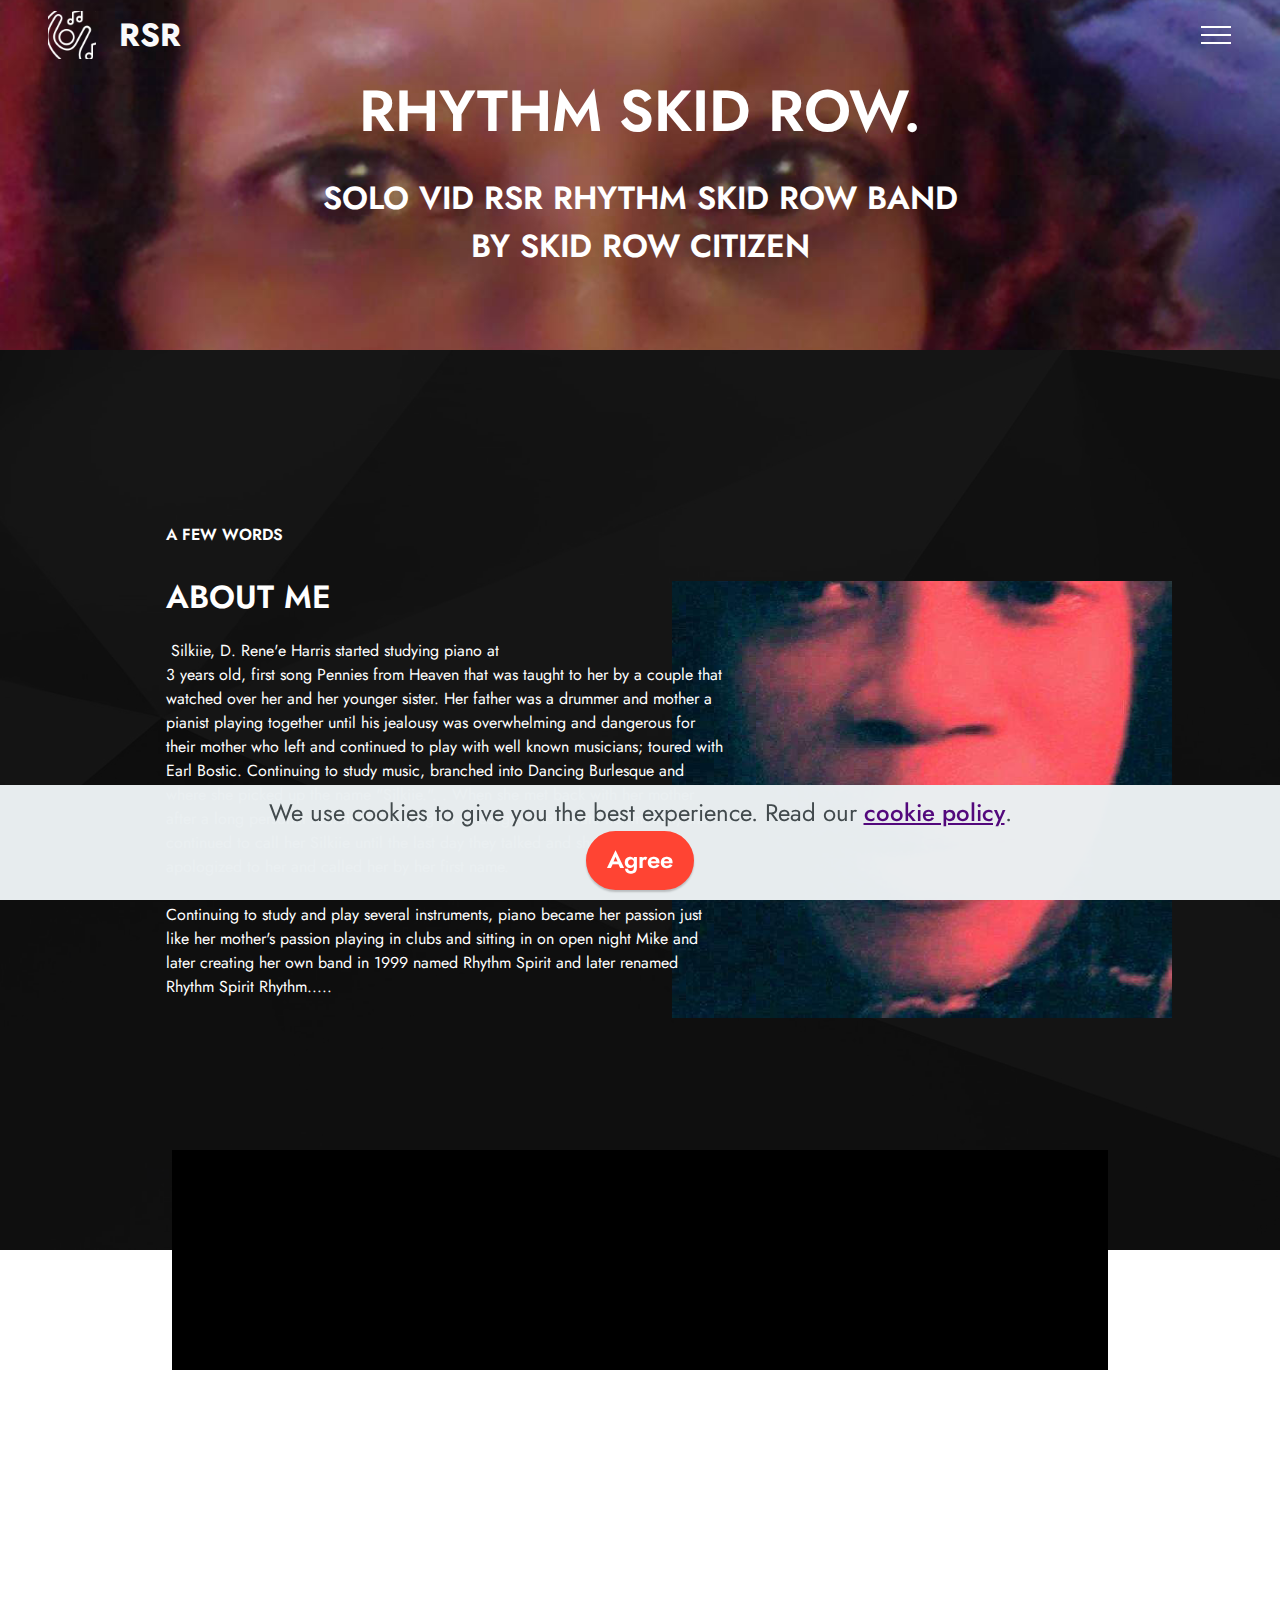
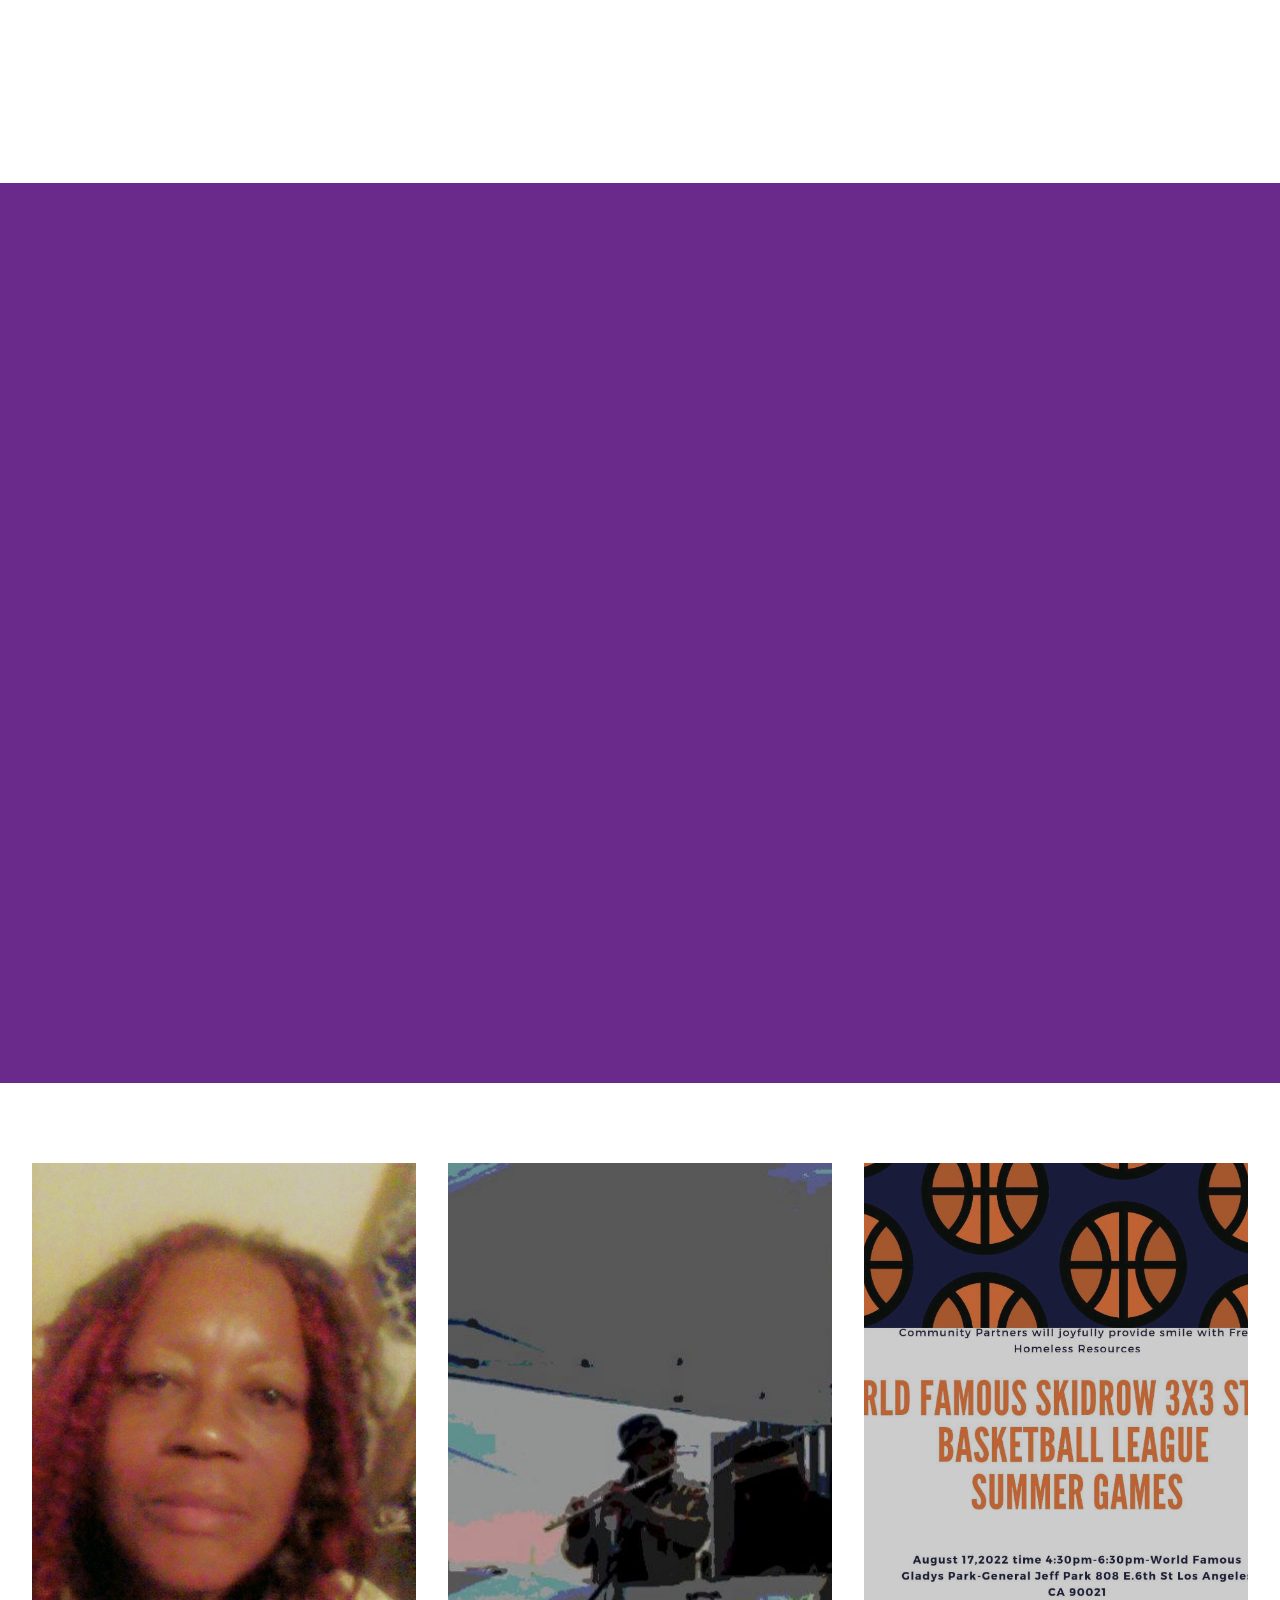
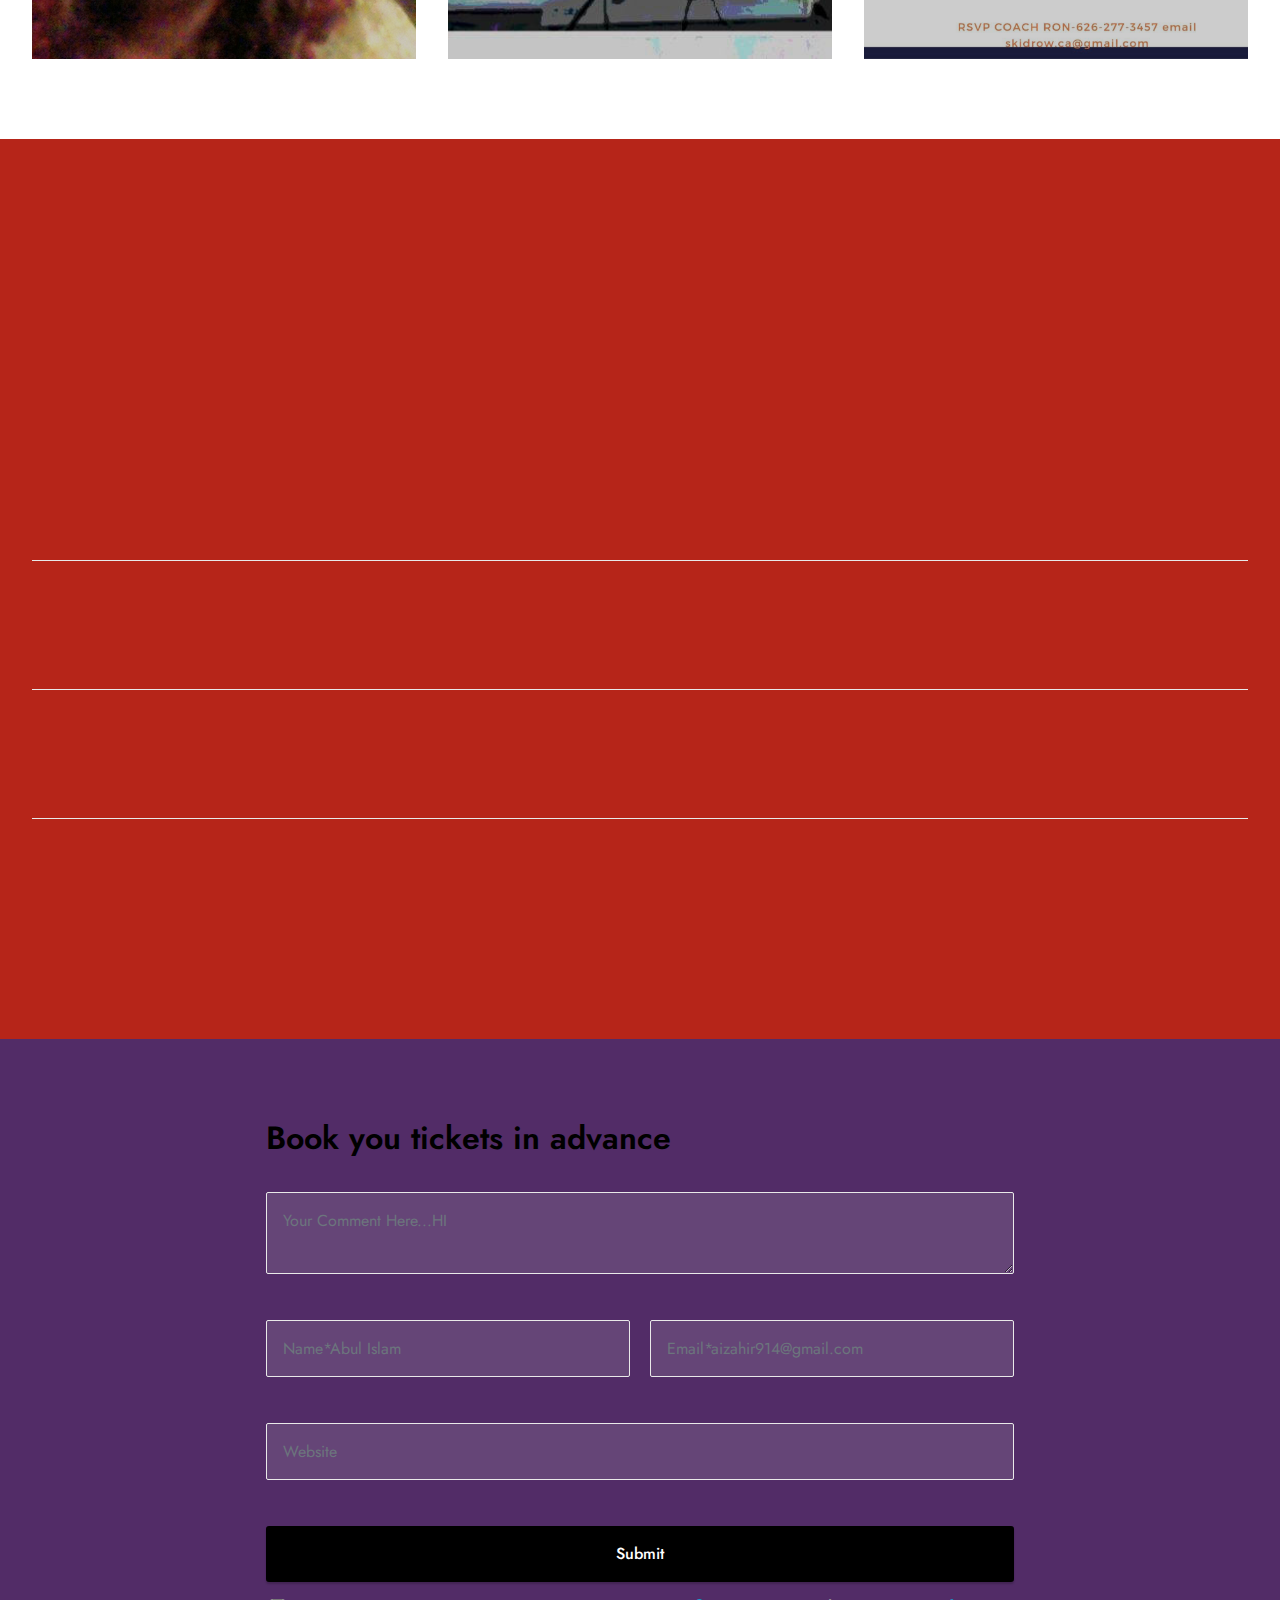
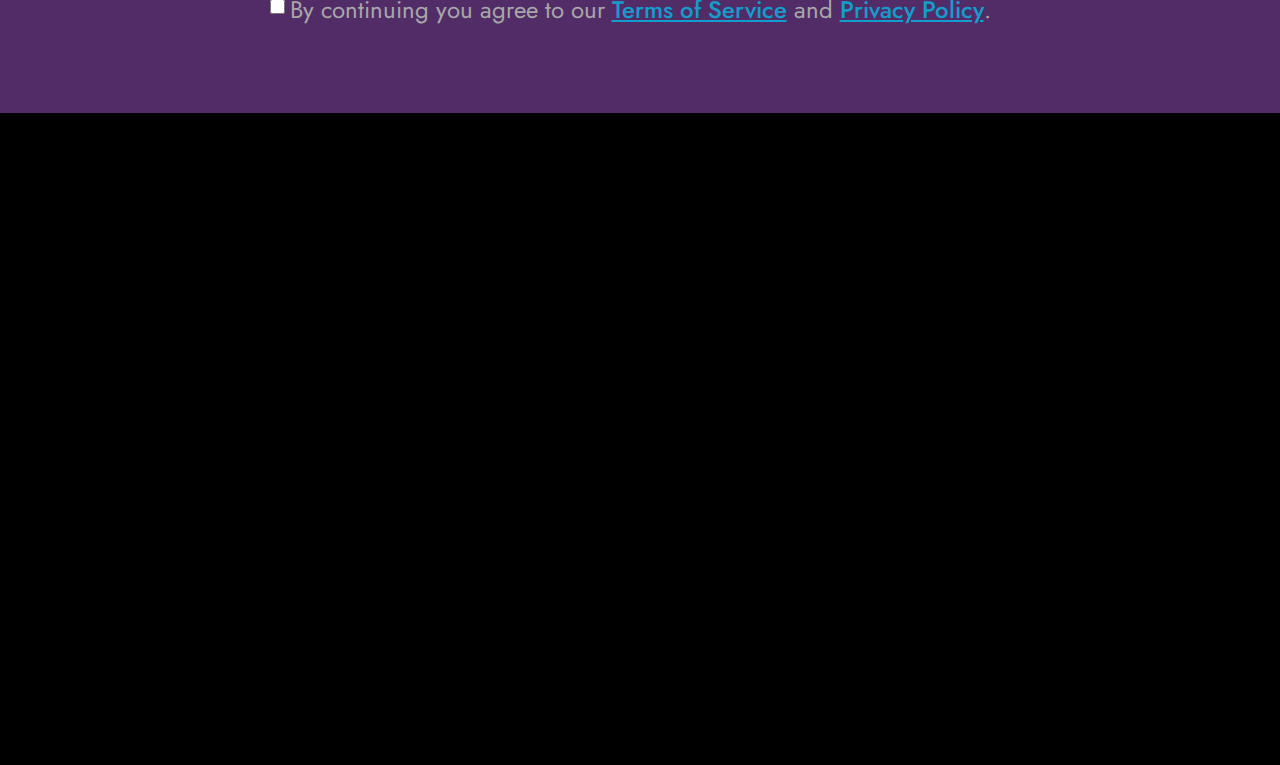
<file: index.html>
<!DOCTYPE html>
<html  >
<head>
  
  <meta charset="UTF-8">
  <meta http-equiv="X-UA-Compatible" content="IE=edge">
  
  <meta name="twitter:card" content="summary_large_image"/>
  <meta name="twitter:image:src" content="assets/images/index-meta.jpeg">
  <meta property="og:image" content="assets/images/index-meta.jpeg">
  <meta name="twitter:title" content="RSR">
  <meta name="viewport" content="width=device-width, initial-scale=1, minimum-scale=1">
  <link rel="shortcut icon" href="assets/images/logo-1.png" type="image/x-icon">
  <meta name="description" content="Landing Page">
  
  
  <title>RSR</title>
  <link rel="stylesheet" href="assets/web/assets/mobirise-icons2/mobirise2.css">
  <link rel="stylesheet" href="assets/web/assets/mobirise-icons-bold/mobirise-icons-bold.css">
  <link rel="stylesheet" href="assets/bootstrap/css/bootstrap.min.css">
  <link rel="stylesheet" href="assets/bootstrap/css/bootstrap-grid.min.css">
  <link rel="stylesheet" href="assets/bootstrap/css/bootstrap-reboot.min.css">
  <link rel="stylesheet" href="assets/web/assets/gdpr-plugin/gdpr-styles.css">
  <link rel="stylesheet" href="assets/animatecss/animate.css">
  <link rel="stylesheet" href="assets/dropdown/css/style.css">
  <link rel="stylesheet" href="assets/socicon/css/styles.css">
  <link rel="stylesheet" href="assets/theme/css/style.css">
  <link rel="preload" href="https://fonts.googleapis.com/css?family=Jost:100,200,300,400,500,600,700,800,900,100i,200i,300i,400i,500i,600i,700i,800i,900i&display=swap" as="style" onload="this.onload=null;this.rel='stylesheet'">
  <noscript><link rel="stylesheet" href="https://fonts.googleapis.com/css?family=Jost:100,200,300,400,500,600,700,800,900,100i,200i,300i,400i,500i,600i,700i,800i,900i&display=swap"></noscript>
  <link rel="preload" as="style" href="assets/mobirise/css/mbr-additional.css"><link rel="stylesheet" href="assets/mobirise/css/mbr-additional.css" type="text/css">
  
  
  
  <!-- Google tag (gtag.js) -->
<script async src="https://www.googletagmanager.com/gtag/js?id=G-B9SL4KHMQJ"></script>
<script>
  window.dataLayer = window.dataLayer || [];
  function gtag(){dataLayer.push(arguments);}
  gtag('js', new Date());

  gtag('config', 'G-B9SL4KHMQJ');
</script>
<meta name="theme-color" content="#ff4433">
<link rel="manifest" href="manifest.json">
<script src="sw-connect.js"></script>
<meta name="apple-mobile-web-app-capable" content="yes">
<link rel="apple-touch-startup-image" media="(device-width: 320px) and (device-height: 568px) and (-webkit-device-pixel-ratio: 2) and (orientation: portrait)" href="assets/images/apple-launch-640x1136.png">
<link rel="apple-touch-startup-image" media="(device-width: 375px) and (device-height: 667px) and (-webkit-device-pixel-ratio: 2) and (orientation: portrait)" href="assets/images/apple-launch-750x1334.png">
<link rel="apple-touch-startup-image" media="(device-width: 414px) and (device-height: 736px) and (-webkit-device-pixel-ratio: 3) and (orientation: portrait)" href="assets/images/apple-launch-1242x2208.png">
<link rel="apple-touch-startup-image" media="(device-width: 375px) and (device-height: 812px) and (-webkit-device-pixel-ratio: 3) and (orientation: portrait)" href="assets/images/apple-launch-1125x2436.png">
<link rel="apple-touch-startup-image" media="(device-width: 768px) and (device-height: 1024px) and (-webkit-device-pixel-ratio: 2) and (orientation: portrait)" href="assets/images/apple-launch-1536x2048.png">
<link rel="apple-touch-startup-image" media="(device-width: 834px) and (device-height: 1112px) and (-webkit-device-pixel-ratio: 2) and (orientation: portrait)" href="assets/images/apple-launch-1668x2224.png">
<link rel="apple-touch-startup-image" media="(device-width: 1024px) and (device-height: 1366px) and (-webkit-device-pixel-ratio: 2) and (orientation: portrait)" href="assets/images/apple-launch-2048x2732.png">
<meta name="apple-mobile-web-app-status-bar-style" content="default">
<meta name="apple-mobile-web-app-title" content="PWA Builder">
<link rel="apple-touch-icon" href="apple-touch-icon.png"></head>
<body>

<!-- Analytics -->
<!-- Google tag (gtag.js) -->
<script async src="https://www.googletagmanager.com/gtag/js?id=G-B9SL4KHMQJ"></script>
<script>
  window.dataLayer = window.dataLayer || [];
  function gtag(){dataLayer.push(arguments);}
  gtag('js', new Date());

  gtag('config', 'G-B9SL4KHMQJ');
</script>
<!-- /Analytics -->


  
  <section data-bs-version="5.1" class="menu1 cid-sBkU92aDp1" once="menu" id="menu1-0">
    

    <nav class="navbar navbar-dropdown collapsed">
        <div class="container-fluid">
            <div class="navbar-brand">
                <span class="navbar-logo">
                    <a href="index.html#top">
                        <img src="assets/images/logo-1.png" alt="site logo image" style="height: 3rem;">
                    </a>
                </span>
                <span class="navbar-caption-wrap"><a class="navbar-caption text-white display-5" href="#">RSR</a></span>
            </div>
            <button class="navbar-toggler" type="button" data-toggle="collapse" data-bs-toggle="collapse" data-target="#navbarSupportedContent" data-bs-target="#navbarSupportedContent" aria-controls="navbarNavAltMarkup" aria-expanded="false" aria-label="Toggle navigation">
                <div class="hamburger">
                    <span></span>
                    <span></span>
                    <span></span>
                    <span></span>
                </div>
            </button>
            <div class="collapse navbar-collapse" id="navbarSupportedContent">
                <ul class="navbar-nav nav-dropdown nav-right" data-app-modern-menu="true"><li class="nav-item"><a class="nav-link link text-secondary text-primary display-4" href="page2.html#menu1-1" aria-expanded="false" target="_blank"><span class="mobi-mbri mobi-mbri-music mbr-iconfont mbr-iconfont-btn"></span>My music</a></li>
                    <li class="nav-item"><a class="nav-link link text-secondary text-primary show display-4" href="index.html#news2-8" aria-expanded="false"><span class="mobi-mbri mobi-mbri-add-submenu mbr-iconfont mbr-iconfont-btn"></span>Shows</a></li></ul>
                
                <div class="icons-menu">
                    <a class="iconfont-wrapper" href="#" target="_blank">
                        <span class="p-2 mbr-iconfont socicon-facebook socicon"></span>
                    </a>
                    <a class="iconfont-wrapper" href="#" target="_blank">
                        <span class="p-2 mbr-iconfont socicon-twitter socicon"></span>
                    </a>
                    <a class="iconfont-wrapper" href="#" target="_blank">
                        <span class="p-2 mbr-iconfont socicon-instagram socicon"></span>
                    </a>
                    <a class="iconfont-wrapper" href="#" target="_blank">
                        <span class="p-2 mbr-iconfont socicon-linkedin socicon"></span>
                    </a>
                </div>
            </div>
        </div>
    </nav>
</section>

<section data-bs-version="5.1" class="header2 cid-sBkUno9Jtc" id="header2-1">
    

    

    <div>
        <div class="container">
            <div class="row">
                <div class="col-12">
                    <h3 class="mbr-section-title mbr-fonts-style display-1">Rhythm SKID ROW.</h3>                
                    <h3 class="mbr-section-subtitle mbr-fonts-style display-5">SOLO VID RSR RHYTHM SKID ROW BAND 
<div>&nbsp;BY SKID ROW CITIZEN&nbsp;</div></h3>
                </div>
            </div>
        </div>
    </div>
</section>

<section data-bs-version="5.1" class="header3 cid-sEJbspkIVm" id="header3-c">
    

    <div class="mbr-overlay" style="opacity: 0.9; background-color: rgb(0, 0, 0);">
    </div>

    <div class="mbr-fullscreen">
        <div class="container-fluid">
            <div class="row justify-content-center">
                <div class="col-12 col-md- col-lg-12">
                    <div class="row">                      
                        <div class="left-side col-12 col-sm-7">
                            <h5 class="mbr-section-title mbr-fonts-style display-4">
                                a few words
                            </h5>
                            <p class="mbr-section-subtitle mbr-fonts-style display-5">
                                about me</p>
                            <p class="mbr-text mbr-fonts-style first display-4">&nbsp;Silkiie, D. Rene'e Harris started studying piano at 
<br>3 years old, first song Pennies from Heaven that was taught to her by a couple that watched over her and her younger sister.  Her father was a drummer and mother a pianist playing together until his jealousy was overwhelming and dangerous for their mother who left and continued to play with well known musicians; toured with Earl Bostic.  Continuing to study music, branched into Dancing Burlesque and where she picked up the name "Silkiie.". . When she met back with her mother after a long personal search and paying an investigator to locate her mother, she continued to call her Silkiie until the last day they talked and she said, she apologized to her and called her by her first name.  
<br>
<br>Continuing to study and play several instruments, piano became her passion just like her mother's passion playing in clubs and sitting in on  open night Mike and later creating her own band in 1999 named Rhythm Spirit and later renamed Rhythm Spirit Rhythm..... 
<br>
<br>&nbsp; &nbsp;&nbsp;<br></p>
                            <p class="mbr-text mbr-fonts-style display-4"></p>                            
                        </div>
                        <div class="right-side col-12 col-sm-6 item-wrapper">
                            <a href="index.html#header3-c"><img src="assets/images/image-suke-8-572x500.jpg" alt=""></a>
                        </div>    
                    </div>                                     
                </div>
            </div>
        </div>
    </div>
</section>

<section data-bs-version="5.1" class="features10 cid-sBkVKIIeme" id="features10-3">

    

    
    <div class="container">
        <div class="row justify-content-center">
            <div class="card-wrapper row">
                <div class="col-12 col-sm-6 col-lg-3">
                    <div class="card-box align-center">
                        <h4 class="card-title align-center mbr-black mbr-fonts-style display-5">
                            86</h4>
                        <h4 class="bottom align-center mbr-black mbr-fonts-style display-7">Shows Given</h4>
                    </div>
                </div>
                <div class="col-12 col-sm-6 col-lg-3">
                    <div class="card-box align-center">
                        <h4 class="card-title align-center mbr-black mbr-fonts-style display-5">15 and more</h4>
                        <h4 class="bottom align-center mbr-black mbr-fonts-style display-7">Shows Planned</h4>
                    </div>
                </div>
                <div class="col-12 col-sm-6 col-lg-3">
                    <div class="card-box align-center">
                        <h4 class="card-title align-center mbr-black mbr-fonts-style display-5">
                            95%</h4>
                        <h4 class="bottom align-center mbr-black mbr-fonts-style display-7">Positive Reviews</h4>
                    </div>
                </div>
                <div class="col-12 col-sm-6 col-lg-3">
                    <div class="card-box align-center">
                        <h4 class="card-title align-center mbr-black mbr-fonts-style display-5">
                            102030
                        </h4>
                        <h4 class="bottom align-center mbr-black mbr-fonts-style display-7">
                            Downloads
                        </h4>
                    </div>
                </div>
            </div>
        </div>
    </div>
</section>

<section data-bs-version="5.1" class="article3 cid-sBkWbSWFJC" id="article3-5">
    

    
    
    <div class="container">
        <div class="row">
            <div class="col-12">
                <h3 class="mbr-section-subtitle mbr-fonts-style display-1">"I commit ourselves to exceptional8555music"</h3>
                <h3 class="mbr-section-title mbr-fonts-style display-7">Lorem ipsum dolor sit adipiscing elit. Maecenas varius tortor nibh.</h3>
            </div>
        </div>
    </div>
</section>

<section data-bs-version="5.1" class="social2 mbr-section soundcloud2 cid-thQIN8Zeli mbr-fullscreen" id="social2-b">
    

    <div class="mbr-section__container container">
        <h3 class="mbr-fonts-style mbr-section-title align-center sc__title display-1">
            Listen my music
        </h3>
        <div class="row justify-content-center">
            <div class="col-lg-7">
                <figure class="mobirise-loader mbr-figure mbr-figure--wysiwyg mbr-figure--full-width mbr-figure--caption-outside-bottom">
                    <iframe class="mbr-embedded-video" frameborder="0" allowfullscreen="" src="https://w.soundcloud.com/player/?url=https%3A//api.soundcloud.com/tracks/234652184&amp;color=%23ff5500&amp;auto_play=false&amp;hide_related=false&amp;show_comments=true&amp;show_user=true&amp;show_reposts=false&amp;show_teaser=true&amp;visual=true"></iframe>
                </figure>
            </div>
        </div>
        <h3 class="mbr-fonts-style mbr-section-title align-center subtitle display-4">
            Remixes
        </h3>
        <div class="button-top"><a type="submit" class="btn btn-primary display-4">Listen more Music</a></div>
    </div>
    <div class="clearfix"></div>
</section>

<section data-bs-version="5.1" class="features2 cid-sEKldCuwcF" id="features2-g">
    

    <div class="container-fluid">
        <div class="row">
            <div class="features-image сol-12 col-sm-6 col-lg-4">
                <div class="item-wrapper card1">
                    <div class="mbr-overlay" style="opacity: 0.2; background-color: rgb(0, 0, 0);"></div>
                    <div class="text">
                        <div class="iconfont-wrapper">
                            <a href="page2.html#menu1-1"><span class="mbr-iconfont mobi-mbri-sites mobi-mbri"></span></a>
                        </div>
                        <h3 class="mbr-section-subtitle mbr-fonts-style l1 display-7">The best of my Mixtapes</h3>
                        <h5 class="mbr-section-title mbr-fonts-style l2 display-4">Selected by listeners</h5>
                        <div class="mbr-section-btn"><a class="btn btn-info display-4" href="page2.html#social2-5">Listen</a></div>
                    </div>
                </div>
            </div>
            <div class="features-image сol-12 col-sm-6 col-lg-4">
                <div class="item-wrapper card2">
                    <div class="mbr-overlay" style="opacity: 0.2; background-color: rgb(0, 0, 0);"></div>
                    <div class="text">
                        <div class="iconfont-wrapper">
                            <a href="page2.html#menu1-1"><span class="mbr-iconfont mobi-mbri-star mobi-mbri" style="color: rgb(250, 185, 1); fill: rgb(250, 185, 1);"></span></a>
                        </div>
                        <h3 class="mbr-section-subtitle mbr-fonts-style l1 display-7">The best of my Collabs</h3>
                        <h5 class="mbr-section-title mbr-fonts-style l2 display-4">Selected by listeners</h5>
                        <div class="mbr-section-btn"><a class="btn btn-warning display-4" href="page2.html#social2-5">Listen</a></div>
                    </div>
                </div>
            </div>
             <div class="features-image сol-12 col-sm-6 col-lg-4">
                <div class="item-wrapper card3">
                    <div class="mbr-overlay" style="opacity: 0.2; background-color: rgb(0, 0, 0);"></div>
                    <div class="text">
                        <div class="iconfont-wrapper">
                            <a href="page2.html#menu1-1"><span class="mbr-iconfont mobi-mbri-rocket mobi-mbri"></span></a>
                        </div>
                        <h3 class="mbr-section-subtitle mbr-fonts-style l1 display-7">The best of my Beats</h3>
                        <h5 class="mbr-section-title mbr-fonts-style l2 display-4">Selected by listeners</h5>
                        <div class="mbr-section-btn"><a class="btn btn-primary display-4" href="page2.html#social2-5">Listen</a></div>
                    </div>
                </div>
            </div>
        </div>
    </div>
</section>

<section data-bs-version="5.1" class="news2 cid-sBkWCcDkc7 mbr-fullscreen" id="news2-8">
    

    

    <div class="container-fluid">
        <div class="row justify-content-left">
            <div class="col-12">
                <h1 class="mbr-section-title mbr-fonts-style display-1">Upcoming events</h1>
            </div>
        </div>
        <div class="row inline">
            <div class="col-12 col-sm-4">
                <p class="date mbr-fonts-style display-7">Oct 29th 2022<br>Skid Row Music Festival<br>Skid Row City Los Angeles<br>CA 90013</p>
            </div>
            <div class="col-12 col-sm-4">
                <p class="workplace mbr-fonts-style display-4">Skid Row City</p>
            </div>
            <div class="col-12 col-sm-4 button">
                <div class="button-top"><a type="submit" class="btn btn-primary display-4"><span class="mbrib-music mbr-iconfont mbr-iconfont-btn"></span>Free</a></div>
            </div>
        </div>
        <div class="row">
            <div class="col-12">
                <div class="line"></div>
            </div>
        </div>
        <div class="row inline">
            <div class="col-12 col-sm-4">
                <p class="date mbr-fonts-style display-7">Working On</p>
            </div>
            <div class="col-12 col-sm-4">
                <p class="workplace mbr-fonts-style display-4">Working Onb</p>
            </div>
            <div class="col-12 col-sm-4 button">
                <div class="button-top"><a type="submit" class="btn btn-primary display-4">Buy Your Tickets</a></div>
            </div>
        </div>
        <div class="row">
            <div class="col-12">
                <div class="line"></div>
            </div>
        </div>
        <div class="row inline">
            <div class="col-12 col-sm-4">
                <p class="date mbr-fonts-style display-7">Working ON</p>
            </div>
            <div class="col-12 col-sm-4">
                <p class="workplace mbr-fonts-style display-4">Working On</p>
            </div>
            <div class="col-12 col-sm-4 button">
                <div class="button-top"><a type="submit" class="btn btn-primary display-4">Buy Your Tickets</a></div>
            </div>
        </div>
        <div class="row">
            <div class="col-12">
                <div class="line"></div>
            </div>
        </div>
        <div class="row inline">

            <div class="col-12 col-sm-4">
                <p class="date mbr-fonts-style display-7">Working On</p>
            </div>
            <div class="col-12 col-sm-4">
                <p class="workplace mbr-fonts-style display-4">Working OLn</p>
            </div>
            <div class="col-12 col-sm-4 button">
                <div class="button-top"><a type="submit" class="btn btn-primary display-4">Buy Your Tickets</a></div>
            </div>
        </div>
        
        
        
        
    </div>
</section>

<section data-bs-version="5.1" class="form1 cid-sEKlzWb8uo" id="form1-i">
    
    
    <div class="container">
        <div class="row">
            <div class="col-lg-8 mx-auto mbr-form" data-form-type="formoid">
                <!--Formbuilder Form-->
                <form action="https://mobirise.eu/" method="POST" class="mbr-form form-with-styler" data-form-title="Form Name"><input type="hidden" name="email" data-form-email="true" value="iDZceWrazJWKwFnnnwGAy8iEIxQwiUjvfVciIIWKKI8bh+MFza+ZdNxfMIWXYfQqQjeh/lkaAtN3Ck0+u+ANY/gCPBLGztT9Wy9eO1P3QesICKD2lDj6Qu5f3gSZ7xeW.1jvkxqXNLzppAsDABl3ljobitop/dEovfS8mq/8iNACAF4vw72zRXe+vqmk3Q1tdwUk/UAmHwYoscU4hnUl6iQXNSt9G9Zw2UDBA3+8I2qgk7BGu88x6lSIifayalj9Q">
                    <div class="row row">
                        <div hidden="hidden" data-form-alert="" class="alert alert-success col-12">Thanks for filling
                            out the form!</div>
                        <div hidden="hidden" data-form-alert-danger="" class="alert alert-danger col-12">Oops...! some
                            problem!</div>
                    </div>
                    <div class="dragArea row row">
                        <div class="col-lg-12 col-md-12 col-sm-12">
                            <h4 class="mbr-fonts-style display-5">Book you tickets in advance</h4>
                        </div>
                        <div class="col-lg-12 col-md-12 col-sm-12 form-group mb-3" data-for="message">
                            <textarea name="message" placeholder="Your Comment Here...HI" data-form-field="message" class="form-control display-7" id="message-form1-i"></textarea>
                        </div>
                        <div data-for="name" class="col-lg-6 col-md-12 col-sm-12 form-group mb-3">
                            <input type="text" name="name" placeholder="Name*Abul Islam" data-form-field="name" class="form-control display-7" required="required" value="" id="name-form1-i">
                        </div>
                        <div data-for="email" class="col-lg-6 col-md-12 col-sm-12 form-group mb-3">
                            <input type="email" name="email" placeholder="Email*aizahir914@gmail.com" data-form-field="email" class="form-control display-7" required="required" value="" id="email-form1-i">
                        </div>
                        <div data-for="phone" class="col-lg-12 col-md-12 col-sm-12 form-group mb-3">
                            <input type="tel" name="phone" placeholder="Website" data-form-field="phone" class="form-control display-7" value="" id="phone-form1-i">
                        </div>
                        <div class="col-lg-12 col-md-12 col-sm-12">
                            <a class="btn btn-success display-4">Submit</a>
                        </div>
                    </div>
                <span class="gdpr-block">
<label>
<span class="textGDPR display-7" style="color: #a7a7a7"><input type="checkbox" name="gdpr" id="gdpr-form1-i" required="">By continuing you agree to our <a style="color: #149dcc; text-decoration: underline;" href="terms.html">Terms of Service</a> and <a style="color: #149dcc; text-decoration: underline;" href="policy.html">Privacy Policy</a>.</span>
</label>
</span></form>
                <!--Formbuilder Form-->
            </div>
        </div>
    </div>
</section>

<section class="elb-widgets eb-chats-widget cid-thJu3fupyN" once="chat" id="eb-chats-widget-9"><script src="https://s.electricblaze.com/widget.js" defer=""></script>
<div class="electricblaze-id-2Uhx6d0"></div></section>

<section data-bs-version="5.1" class="footer1 cid-timOw9cBcN" once="footers" id="footer1-c">
    

    

    <div class="container-fluid">
        <div class="row">
            <div class="col-12">
                <div class="si">
                    <img class="sign" src="assets/images/logo.png" alt="">
                </div>
            </div>
            <div class="col-12">
                <p class="mbr-text text mbr-fonts-style display-7"><strong>RSR.<br>Rhythm Skid Row&nbsp;<br></strong><br></p>
            </div>
            <div class="col-12">
                <p class="mbr-text mb-0 number mbr-fonts-style mbr-white align-center display-5">
                    96 433 8432
                </p>
            </div>
            <div class="col-12">
                <p class="subtitle mb-0 mbr-fonts-style mbr-white align-center display-4">
                    151 Green Street Brooklyn, NY 14201
                </p>
            </div>
            <div class="col-12">
                <p class="mbr-text mb-0 copyright mbr-fonts-style mbr-white align-center display-4">
                    © Copyright 2025 Mobirise. All Rights Reserved.
                </p>
            </div>
        </div>
    </div>
</section>


<script src="assets/bootstrap/js/bootstrap.bundle.min.js"></script>
  <script src="assets/web/assets/cookies-alert-plugin/cookies-alert-core.js"></script>
  <script src="assets/web/assets/cookies-alert-plugin/cookies-alert-script.js"></script>
  <script src="assets/smoothscroll/smooth-scroll.js"></script>
  <script src="assets/ytplayer/index.js"></script>
  <script src="assets/dropdown/js/navbar-dropdown.js"></script>
  <script src="assets/theme/js/script.js"></script>
  <script src="assets/formoid/formoid.min.js"></script>
  
  
  
<input name="cookieData" type="hidden" data-cookie-customDialogSelector='null' data-cookie-colorText='#424a4d' data-cookie-colorBg='rgba(234, 239, 241, 0.99)' data-cookie-textButton='Agree' data-cookie-colorButton='' data-cookie-colorLink='#53087c' data-cookie-underlineLink='true' data-cookie-text="We use cookies to give you the best experience. Read our <a href='privacy.html'>cookie policy</a>.">
   <div id="scrollToTop" class="scrollToTop mbr-arrow-up"><a style="text-align: center;"><i class="mbr-arrow-up-icon mbr-arrow-up-icon-cm cm-icon cm-icon-smallarrow-up"></i></a></div>
    <input name="animation" type="hidden">
  </body>
</html>
</file>
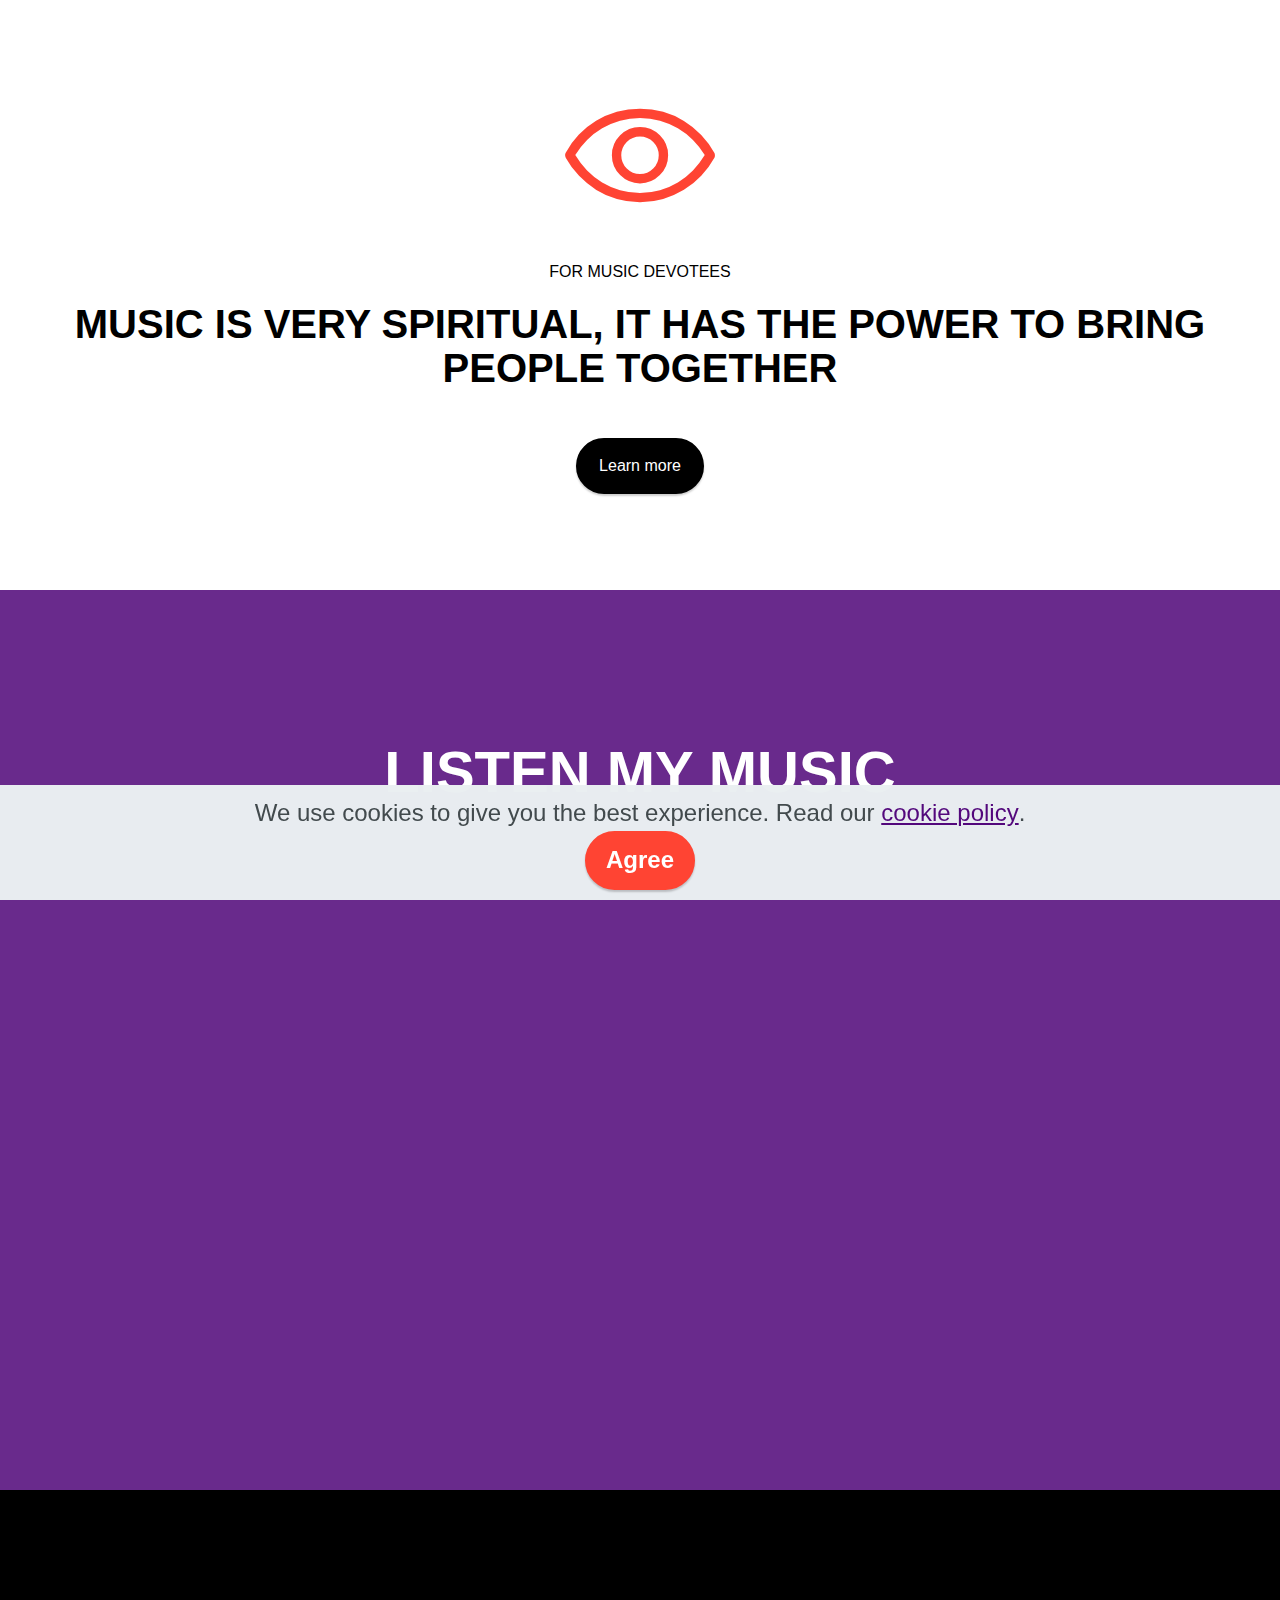
<file: page2.html>
<!DOCTYPE html>
<html  >
<head>
  
  <meta charset="UTF-8">
  <meta http-equiv="X-UA-Compatible" content="IE=edge">
  
  <meta name="twitter:card" content="summary_large_image"/>
  <meta name="twitter:image:src" content="assets/images/page2-meta.jpg">
  <meta property="og:image" content="assets/images/page2-meta.jpg">
  <meta name="twitter:title" content="My Music">
  <meta name="viewport" content="width=device-width, initial-scale=1, minimum-scale=1">
  <link rel="shortcut icon" href="assets/images/logo-1.png" type="image/x-icon">
  <meta name="description" content="">
  
  
  <title>My Music</title>
  <link rel="stylesheet" href="assets/web/assets/mobirise-icons-bold/mobirise-icons-bold.css">
  <link rel="stylesheet" href="assets/bootstrap/css/bootstrap.min.css">
  <link rel="stylesheet" href="assets/bootstrap/css/bootstrap-grid.min.css">
  <link rel="stylesheet" href="assets/bootstrap/css/bootstrap-reboot.min.css">
  <link rel="stylesheet" href="assets/web/assets/gdpr-plugin/gdpr-styles.css">
  <link rel="stylesheet" href="assets/animatecss/animate.css">
  <link rel="stylesheet" href="assets/theme/css/style.css">
  <link rel="preload" href="https://fonts.googleapis.com/css?family=Jost:100,200,300,400,500,600,700,800,900,100i,200i,300i,400i,500i,600i,700i,800i,900i&display=swap" as="style" onload="this.onload=null;this.rel='stylesheet'">
  <noscript><link rel="stylesheet" href="https://fonts.googleapis.com/css?family=Jost:100,200,300,400,500,600,700,800,900,100i,200i,300i,400i,500i,600i,700i,800i,900i&display=swap"></noscript>
  <link rel="preload" as="style" href="assets/mobirise/css/mbr-additional.css"><link rel="stylesheet" href="assets/mobirise/css/mbr-additional.css" type="text/css">
  
  
  
  
<meta name="theme-color" content="#ff4433">
<link rel="manifest" href="manifest.json">
<script src="sw-connect.js"></script>
<meta name="apple-mobile-web-app-capable" content="yes">
<link rel="apple-touch-startup-image" media="(device-width: 320px) and (device-height: 568px) and (-webkit-device-pixel-ratio: 2) and (orientation: portrait)" href="assets/images/apple-launch-640x1136.png">
<link rel="apple-touch-startup-image" media="(device-width: 375px) and (device-height: 667px) and (-webkit-device-pixel-ratio: 2) and (orientation: portrait)" href="assets/images/apple-launch-750x1334.png">
<link rel="apple-touch-startup-image" media="(device-width: 414px) and (device-height: 736px) and (-webkit-device-pixel-ratio: 3) and (orientation: portrait)" href="assets/images/apple-launch-1242x2208.png">
<link rel="apple-touch-startup-image" media="(device-width: 375px) and (device-height: 812px) and (-webkit-device-pixel-ratio: 3) and (orientation: portrait)" href="assets/images/apple-launch-1125x2436.png">
<link rel="apple-touch-startup-image" media="(device-width: 768px) and (device-height: 1024px) and (-webkit-device-pixel-ratio: 2) and (orientation: portrait)" href="assets/images/apple-launch-1536x2048.png">
<link rel="apple-touch-startup-image" media="(device-width: 834px) and (device-height: 1112px) and (-webkit-device-pixel-ratio: 2) and (orientation: portrait)" href="assets/images/apple-launch-1668x2224.png">
<link rel="apple-touch-startup-image" media="(device-width: 1024px) and (device-height: 1366px) and (-webkit-device-pixel-ratio: 2) and (orientation: portrait)" href="assets/images/apple-launch-2048x2732.png">
<meta name="apple-mobile-web-app-status-bar-style" content="default">
<meta name="apple-mobile-web-app-title" content="PWA Builder">
<link rel="apple-touch-icon" href="apple-touch-icon.png"></head>
<body>

<!-- Analytics -->
<!-- Google tag (gtag.js) -->
<script async src="https://www.googletagmanager.com/gtag/js?id=G-B9SL4KHMQJ"></script>
<script>
  window.dataLayer = window.dataLayer || [];
  function gtag(){dataLayer.push(arguments);}
  gtag('js', new Date());

  gtag('config', 'G-B9SL4KHMQJ');
</script>
<!-- /Analytics -->


  
  <section data-bs-version="5.1" class="features14 cid-thtkcggBIT" id="features14-2">
    

    

    <div class="container-fluid">
        <div class="container-fluid">
            <div class="row justify-content-center">
                <div class="col-12">
                    <div class="iconfont-wrapper">
                        <span class="mbr-iconfont mbrib-preview"></span>
                    </div>
                    <h5 class="lin mbr-fonts-style align-center display-4">FOR MUSIC DEVOTEES</h5>
                    <h3 class="mbr-section-subtitle mbr-fonts-style display-2">Music is very spiritual, it has the power to bring people together</h3>
                    <div class="btn-align"><a type="submit" class="btn btn-success display-4">Learn more</a></div>
                </div>
            </div>
        </div>
    </div>
</section>

<section data-bs-version="5.1" class="social2 mbr-section soundcloud2 cid-thtkEVw3ED mbr-fullscreen" id="social2-5">
    

    <div class="mbr-section__container container">
        <h3 class="mbr-fonts-style mbr-section-title align-center sc__title display-1">
            Listen my music
        </h3>
        <div class="row justify-content-center">
            <div class="col-lg-7">
                <figure class="mobirise-loader mbr-figure mbr-figure--wysiwyg mbr-figure--full-width mbr-figure--caption-outside-bottom">
                    <iframe class="mbr-embedded-video" frameborder="0" allowfullscreen="" src="https://w.soundcloud.com/player/?url=https%3A//api.soundcloud.com/tracks/234652184&amp;color=%23ff5500&amp;auto_play=false&amp;hide_related=false&amp;show_comments=true&amp;show_user=true&amp;show_reposts=false&amp;show_teaser=true&amp;visual=true"></iframe>
                </figure>
            </div>
        </div>
        <h3 class="mbr-fonts-style mbr-section-title align-center subtitle display-4">
            Remixes
        </h3>
        <div class="button-top"><a type="submit" class="btn btn-primary display-4">Listen more Music</a></div>
    </div>
    <div class="clearfix"></div>
</section>

<section data-bs-version="5.1" class="footer1 cid-timOw9cBcN" once="footers" id="footer1-c">
    

    

    <div class="container-fluid">
        <div class="row">
            <div class="col-12">
                <div class="si">
                    <img class="sign" src="assets/images/logo.png" alt="">
                </div>
            </div>
            <div class="col-12">
                <p class="mbr-text text mbr-fonts-style display-7"><strong>RSR.<br>Rhythm Skid Row&nbsp;<br></strong><br></p>
            </div>
            <div class="col-12">
                <p class="mbr-text mb-0 number mbr-fonts-style mbr-white align-center display-5">
                    96 433 8432
                </p>
            </div>
            <div class="col-12">
                <p class="subtitle mb-0 mbr-fonts-style mbr-white align-center display-4">
                    151 Green Street Brooklyn, NY 14201
                </p>
            </div>
            <div class="col-12">
                <p class="mbr-text mb-0 copyright mbr-fonts-style mbr-white align-center display-4">
                    © Copyright 2025 Mobirise. All Rights Reserved.
                </p>
            </div>
        </div>
    </div>
</section>


<script src="assets/bootstrap/js/bootstrap.bundle.min.js"></script>
  <script src="assets/web/assets/cookies-alert-plugin/cookies-alert-core.js"></script>
  <script src="assets/web/assets/cookies-alert-plugin/cookies-alert-script.js"></script>
  <script src="assets/smoothscroll/smooth-scroll.js"></script>
  <script src="assets/ytplayer/index.js"></script>
  <script src="assets/theme/js/script.js"></script>
  
  
  
<input name="cookieData" type="hidden" data-cookie-customDialogSelector='null' data-cookie-colorText='#424a4d' data-cookie-colorBg='rgba(234, 239, 241, 0.99)' data-cookie-textButton='Agree' data-cookie-colorButton='' data-cookie-colorLink='#53087c' data-cookie-underlineLink='true' data-cookie-text="We use cookies to give you the best experience. Read our <a href='privacy.html'>cookie policy</a>.">
   <div id="scrollToTop" class="scrollToTop mbr-arrow-up"><a style="text-align: center;"><i class="mbr-arrow-up-icon mbr-arrow-up-icon-cm cm-icon cm-icon-smallarrow-up"></i></a></div>
    <input name="animation" type="hidden">
  </body>
</html>
</file>
<file: assets/web/assets/mobirise-icons2/mobirise2.css>
@font-face {
  font-family: 'Moririse2';
  font-display: swap;
  src:  url('mobirise2.eot?f2bix4');
  src:  url('mobirise2.eot?f2bix4#iefix') format('embedded-opentype'),
    url('mobirise2.ttf?f2bix4') format('truetype'),
    url('mobirise2.woff?f2bix4') format('woff'),
    url('mobirise2.svg?f2bix4#mobirise2') format('svg');
  font-weight: normal;
  font-style: normal;
}

[class^="mobi-"], [class*=" mobi-"] {
  /* use !important to prevent issues with browser extensions that change fonts */
  font-family: 'Moririse2' !important;
  speak: none;
  font-style: normal;
  font-weight: normal;
  font-variant: normal;
  text-transform: none;
  line-height: 1;

  /* Better Font Rendering =========== */
  -webkit-font-smoothing: antialiased;
  -moz-osx-font-smoothing: grayscale;
}

.mobi-mbri-add-submenu:before {
  content: "\e900";
}
.mobi-mbri-alert:before {
  content: "\e901";
}
.mobi-mbri-align-center:before {
  content: "\e902";
}
.mobi-mbri-align-justify:before {
  content: "\e903";
}
.mobi-mbri-align-left:before {
  content: "\e904";
}
.mobi-mbri-align-right:before {
  content: "\e905";
}
.mobi-mbri-android:before {
  content: "\e906";
}
.mobi-mbri-apple:before {
  content: "\e907";
}
.mobi-mbri-arrow-down:before {
  content: "\e908";
}
.mobi-mbri-arrow-next:before {
  content: "\e909";
}
.mobi-mbri-arrow-prev:before {
  content: "\e90a";
}
.mobi-mbri-arrow-up:before {
  content: "\e90b";
}
.mobi-mbri-bold:before {
  content: "\e90c";
}
.mobi-mbri-bookmark:before {
  content: "\e90d";
}
.mobi-mbri-bootstrap:before {
  content: "\e90e";
}
.mobi-mbri-briefcase:before {
  content: "\e90f";
}
.mobi-mbri-browse:before {
  content: "\e910";
}
.mobi-mbri-bulleted-list:before {
  content: "\e911";
}
.mobi-mbri-calendar:before {
  content: "\e912";
}
.mobi-mbri-camera:before {
  content: "\e913";
}
.mobi-mbri-cart-add:before {
  content: "\e914";
}
.mobi-mbri-cart-full:before {
  content: "\e915";
}
.mobi-mbri-cash:before {
  content: "\e916";
}
.mobi-mbri-change-style:before {
  content: "\e917";
}
.mobi-mbri-chat:before {
  content: "\e918";
}
.mobi-mbri-clock:before {
  content: "\e919";
}
.mobi-mbri-close:before {
  content: "\e91a";
}
.mobi-mbri-cloud:before {
  content: "\e91b";
}
.mobi-mbri-code:before {
  content: "\e91c";
}
.mobi-mbri-contact-form:before {
  content: "\e91d";
}
.mobi-mbri-credit-card:before {
  content: "\e91e";
}
.mobi-mbri-cursor-click:before {
  content: "\e91f";
}
.mobi-mbri-cust-feedback:before {
  content: "\e920";
}
.mobi-mbri-database:before {
  content: "\e921";
}
.mobi-mbri-delivery:before {
  content: "\e922";
}
.mobi-mbri-desktop:before {
  content: "\e923";
}
.mobi-mbri-devices:before {
  content: "\e924";
}
.mobi-mbri-down:before {
  content: "\e925";
}
.mobi-mbri-download-2:before {
  content: "\e926";
}
.mobi-mbri-download:before {
  content: "\e927";
}
.mobi-mbri-drag-n-drop-2:before {
  content: "\e928";
}
.mobi-mbri-drag-n-drop:before {
  content: "\e929";
}
.mobi-mbri-edit-2:before {
  content: "\e92a";
}
.mobi-mbri-edit:before {
  content: "\e92b";
}
.mobi-mbri-error:before {
  content: "\e92c";
}
.mobi-mbri-extension:before {
  content: "\e92d";
}
.mobi-mbri-features:before {
  content: "\e92e";
}
.mobi-mbri-file:before {
  content: "\e92f";
}
.mobi-mbri-flag:before {
  content: "\e930";
}
.mobi-mbri-folder:before {
  content: "\e931";
}
.mobi-mbri-gift:before {
  content: "\e932";
}
.mobi-mbri-github:before {
  content: "\e933";
}
.mobi-mbri-globe-2:before {
  content: "\e934";
}
.mobi-mbri-globe:before {
  content: "\e935";
}
.mobi-mbri-growing-chart:before {
  content: "\e936";
}
.mobi-mbri-hearth:before {
  content: "\e937";
}
.mobi-mbri-help:before {
  content: "\e938";
}
.mobi-mbri-home:before {
  content: "\e939";
}
.mobi-mbri-hot-cup:before {
  content: "\e93a";
}
.mobi-mbri-idea:before {
  content: "\e93b";
}
.mobi-mbri-image-gallery:before {
  content: "\e93c";
}
.mobi-mbri-image-slider:before {
  content: "\e93d";
}
.mobi-mbri-info:before {
  content: "\e93e";
}
.mobi-mbri-italic:before {
  content: "\e93f";
}
.mobi-mbri-key:before {
  content: "\e940";
}
.mobi-mbri-laptop:before {
  content: "\e941";
}
.mobi-mbri-layers:before {
  content: "\e942";
}
.mobi-mbri-left-right:before {
  content: "\e943";
}
.mobi-mbri-left:before {
  content: "\e944";
}
.mobi-mbri-letter:before {
  content: "\e945";
}
.mobi-mbri-like:before {
  content: "\e946";
}
.mobi-mbri-link:before {
  content: "\e947";
}
.mobi-mbri-lock:before {
  content: "\e948";
}
.mobi-mbri-login:before {
  content: "\e949";
}
.mobi-mbri-logout:before {
  content: "\e94a";
}
.mobi-mbri-magic-stick:before {
  content: "\e94b";
}
.mobi-mbri-map-pin:before {
  content: "\e94c";
}
.mobi-mbri-menu:before {
  content: "\e94d";
}
.mobi-mbri-mobile-2:before {
  content: "\e94e";
}
.mobi-mbri-mobile-horizontal:before {
  content: "\e94f";
}
.mobi-mbri-mobile:before {
  content: "\e950";
}
.mobi-mbri-mobirise:before {
  content: "\e951";
}
.mobi-mbri-more-horizontal:before {
  content: "\e952";
}
.mobi-mbri-more-vertical:before {
  content: "\e953";
}
.mobi-mbri-music:before {
  content: "\e954";
}
.mobi-mbri-new-file:before {
  content: "\e955";
}
.mobi-mbri-numbered-list:before {
  content: "\e956";
}
.mobi-mbri-opened-folder:before {
  content: "\e957";
}
.mobi-mbri-pages:before {
  content: "\e958";
}
.mobi-mbri-paper-plane:before {
  content: "\e959";
}
.mobi-mbri-paperclip:before {
  content: "\e95a";
}
.mobi-mbri-phone:before {
  content: "\e95b";
}
.mobi-mbri-photo:before {
  content: "\e95c";
}
.mobi-mbri-photos:before {
  content: "\e95d";
}
.mobi-mbri-pin:before {
  content: "\e95e";
}
.mobi-mbri-play:before {
  content: "\e95f";
}
.mobi-mbri-plus:before {
  content: "\e960";
}
.mobi-mbri-preview:before {
  content: "\e961";
}
.mobi-mbri-print:before {
  content: "\e962";
}
.mobi-mbri-protect:before {
  content: "\e963";
}
.mobi-mbri-question:before {
  content: "\e964";
}
.mobi-mbri-quote-left:before {
  content: "\e965";
}
.mobi-mbri-quote-right:before {
  content: "\e966";
}
.mobi-mbri-redo:before {
  content: "\e967";
}
.mobi-mbri-refresh:before {
  content: "\e968";
}
.mobi-mbri-responsive-2:before {
  content: "\e969";
}
.mobi-mbri-responsive:before {
  content: "\e96a";
}
.mobi-mbri-right:before {
  content: "\e96b";
}
.mobi-mbri-rocket:before {
  content: "\e96c";
}
.mobi-mbri-sad-face:before {
  content: "\e96d";
}
.mobi-mbri-sale:before {
  content: "\e96e";
}
.mobi-mbri-save:before {
  content: "\e96f";
}
.mobi-mbri-search:before {
  content: "\e970";
}
.mobi-mbri-setting-2:before {
  content: "\e971";
}
.mobi-mbri-setting-3:before {
  content: "\e972";
}
.mobi-mbri-setting:before {
  content: "\e973";
}
.mobi-mbri-share:before {
  content: "\e974";
}
.mobi-mbri-shopping-bag:before {
  content: "\e975";
}
.mobi-mbri-shopping-basket:before {
  content: "\e976";
}
.mobi-mbri-shopping-cart:before {
  content: "\e977";
}
.mobi-mbri-sites:before {
  content: "\e978";
}
.mobi-mbri-smile-face:before {
  content: "\e979";
}
.mobi-mbri-speed:before {
  content: "\e97a";
}
.mobi-mbri-star:before {
  content: "\e97b";
}
.mobi-mbri-success:before {
  content: "\e97c";
}
.mobi-mbri-sun:before {
  content: "\e97d";
}
.mobi-mbri-sun2:before {
  content: "\e97e";
}
.mobi-mbri-tablet-vertical:before {
  content: "\e97f";
}
.mobi-mbri-tablet:before {
  content: "\e980";
}
.mobi-mbri-target:before {
  content: "\e981";
}
.mobi-mbri-timer:before {
  content: "\e982";
}
.mobi-mbri-to-ftp:before {
  content: "\e983";
}
.mobi-mbri-to-local-drive:before {
  content: "\e984";
}
.mobi-mbri-touch-swipe:before {
  content: "\e985";
}
.mobi-mbri-touch:before {
  content: "\e986";
}
.mobi-mbri-trash:before {
  content: "\e987";
}
.mobi-mbri-underline:before {
  content: "\e988";
}
.mobi-mbri-undo:before {
  content: "\e989";
}
.mobi-mbri-unlink:before {
  content: "\e98a";
}
.mobi-mbri-unlock:before {
  content: "\e98b";
}
.mobi-mbri-up-down:before {
  content: "\e98c";
}
.mobi-mbri-up:before {
  content: "\e98d";
}
.mobi-mbri-update:before {
  content: "\e98e";
}
.mobi-mbri-upload-2:before {
  content: "\e98f";
}
.mobi-mbri-upload:before {
  content: "\e990";
}
.mobi-mbri-user-2:before {
  content: "\e991";
}
.mobi-mbri-user:before {
  content: "\e992";
}
.mobi-mbri-users:before {
  content: "\e993";
}
.mobi-mbri-video-play:before {
  content: "\e994";
}
.mobi-mbri-video:before {
  content: "\e995";
}
.mobi-mbri-watch:before {
  content: "\e996";
}
.mobi-mbri-website-theme-2:before {
  content: "\e997";
}
.mobi-mbri-website-theme:before {
  content: "\e998";
}
.mobi-mbri-wifi:before {
  content: "\e999";
}
.mobi-mbri-windows:before {
  content: "\e99a";
}
.mobi-mbri-zoom-in:before {
  content: "\e99b";
}
.mobi-mbri-zoom-out:before {
  content: "\e99c";
}
</file>
<file: assets/web/assets/mobirise-icons-bold/mobirise-icons-bold.css>
@font-face {
  font-family: 'mobirise-icons-bold';
  font-display: swap;
  src:  url('mobirise-icons-bold.eot?m1l4yr');
  src:  url('mobirise-icons-bold.eot?m1l4yr#iefix') format('embedded-opentype'),
    url('mobirise-icons-bold.ttf?m1l4yr') format('truetype'),
    url('mobirise-icons-bold.woff?m1l4yr') format('woff'),
    url('mobirise-icons-bold.svg?m1l4yr#mobirise-icons-bold') format('svg');
  font-weight: normal;
  font-style: normal;
}

[class^="mbrib-"], [class*="mbrib-"] {
  /* use !important to prevent issues with browser extensions that change fonts */
  font-family: 'mobirise-icons-bold' !important;
  speak: none;
  font-style: normal;
  font-weight: normal;
  font-variant: normal;
  text-transform: none;
  line-height: 1;

  /* Better Font Rendering =========== */
  -webkit-font-smoothing: antialiased;
  -moz-osx-font-smoothing: grayscale;
}

.mbrib-add-submenu:before {
  content: "\e900";
}
.mbrib-alert:before {
  content: "\e901";
}
.mbrib-align-center:before {
  content: "\e902";
}
.mbrib-align-justify:before {
  content: "\e903";
}
.mbrib-align-left:before {
  content: "\e904";
}
.mbrib-align-right:before {
  content: "\e905";
}
.mbrib-android:before {
  content: "\e906";
}
.mbrib-apple:before {
  content: "\e907";
}
.mbrib-arrow-down:before {
  content: "\e908";
}
.mbrib-arrow-next:before {
  content: "\e909";
}
.mbrib-arrow-prev:before {
  content: "\e90a";
}
.mbrib-arrow-up:before {
  content: "\e90b";
}
.mbrib-bold:before {
  content: "\e90c";
}
.mbrib-bookmark:before {
  content: "\e90d";
}
.mbrib-bootstrap:before {
  content: "\e90e";
}
.mbrib-briefcase:before {
  content: "\e90f";
}
.mbrib-browse:before {
  content: "\e910";
}
.mbrib-bulleted-list:before {
  content: "\e911";
}
.mbrib-calendar:before {
  content: "\e912";
}
.mbrib-camera:before {
  content: "\e913";
}
.mbrib-cart-add:before {
  content: "\e914";
}
.mbrib-cart-full:before {
  content: "\e915";
}
.mbrib-cash:before {
  content: "\e916";
}
.mbrib-change-style:before {
  content: "\e917";
}
.mbrib-chat:before {
  content: "\e918";
}
.mbrib-clock:before {
  content: "\e919";
}
.mbrib-close:before {
  content: "\e91a";
}
.mbrib-cloud:before {
  content: "\e91b";
}
.mbrib-code:before {
  content: "\e91c";
}
.mbrib-contact-form:before {
  content: "\e91d";
}
.mbrib-credit-card:before {
  content: "\e91e";
}
.mbrib-cursor-click:before {
  content: "\e91f";
}
.mbrib-cust-feedback:before {
  content: "\e920";
}
.mbrib-database:before {
  content: "\e921";
}
.mbrib-delivery:before {
  content: "\e922";
}
.mbrib-desktop:before {
  content: "\e923";
}
.mbrib-devices:before {
  content: "\e924";
}
.mbrib-down:before {
  content: "\e925";
}
.mbrib-download:before {
  content: "\e926";
}
.mbrib-drag-n-drop:before {
  content: "\e927";
}
.mbrib-drag-n-drop2:before {
  content: "\e928";
}
.mbrib-edit:before {
  content: "\e929";
}
.mbrib-edit2:before {
  content: "\e92a";
}
.mbrib-error:before {
  content: "\e92b";
}
.mbrib-extension:before {
  content: "\e92c";
}
.mbrib-features:before {
  content: "\e92d";
}
.mbrib-file:before {
  content: "\e92e";
}
.mbrib-flag:before {
  content: "\e92f";
}
.mbrib-folder:before {
  content: "\e930";
}
.mbrib-gift:before {
  content: "\e931";
}
.mbrib-github:before {
  content: "\e932";
}
.mbrib-globe-2:before {
  content: "\e933";
}
.mbrib-globe:before {
  content: "\e934";
}
.mbrib-growing-chart:before {
  content: "\e935";
}
.mbrib-hearth:before {
  content: "\e936";
}
.mbrib-help:before {
  content: "\e937";
}
.mbrib-home:before {
  content: "\e938";
}
.mbrib-hot-cup:before {
  content: "\e939";
}
.mbrib-idea:before {
  content: "\e93a";
}
.mbrib-image-gallery:before {
  content: "\e93b";
}
.mbrib-image-slider:before {
  content: "\e93c";
}
.mbrib-info:before {
  content: "\e93d";
}
.mbrib-italic:before {
  content: "\e93e";
}
.mbrib-key:before {
  content: "\e93f";
}
.mbrib-laptop:before {
  content: "\e940";
}
.mbrib-layers:before {
  content: "\e941";
}
.mbrib-left-right:before {
  content: "\e942";
}
.mbrib-left:before {
  content: "\e943";
}
.mbrib-letter:before {
  content: "\e944";
}
.mbrib-like:before {
  content: "\e945";
}
.mbrib-link:before {
  content: "\e946";
}
.mbrib-lock:before {
  content: "\e947";
}
.mbrib-login:before {
  content: "\e948";
}
.mbrib-logout:before {
  content: "\e949";
}
.mbrib-magic-stick:before {
  content: "\e94a";
}
.mbrib-map-pin:before {
  content: "\e94b";
}
.mbrib-menu:before {
  content: "\e94c";
}
.mbrib-mobile:before {
  content: "\e94d";
}
.mbrib-mobile2:before {
  content: "\e94e";
}
.mbrib-mobirise:before {
  content: "\e94f";
}
.mbrib-more-horizontal:before {
  content: "\e950";
}
.mbrib-more-vertical:before {
  content: "\e951";
}
.mbrib-music:before {
  content: "\e952";
}
.mbrib-new-file:before {
  content: "\e953";
}
.mbrib-numbered-list:before {
  content: "\e954";
}
.mbrib-opened-folder:before {
  content: "\e955";
}
.mbrib-pages:before {
  content: "\e956";
}
.mbrib-paper-plane:before {
  content: "\e957";
}
.mbrib-paperclip:before {
  content: "\e958";
}
.mbrib-photo:before {
  content: "\e959";
}
.mbrib-photos:before {
  content: "\e95a";
}
.mbrib-pin:before {
  content: "\e95b";
}
.mbrib-play:before {
  content: "\e95c";
}
.mbrib-plus:before {
  content: "\e95d";
}
.mbrib-preview:before {
  content: "\e95e";
}
.mbrib-print:before {
  content: "\e95f";
}
.mbrib-protect:before {
  content: "\e960";
}
.mbrib-question:before {
  content: "\e961";
}
.mbrib-quote-left:before {
  content: "\e962";
}
.mbrib-quote-right:before {
  content: "\e963";
}
.mbrib-redo:before {
  content: "\e964";
}
.mbrib-refresh:before {
  content: "\e965";
}
.mbrib-responsive:before {
  content: "\e966";
}
.mbrib-right:before {
  content: "\e967";
}
.mbrib-rocket:before {
  content: "\e968";
}
.mbrib-sad-face:before {
  content: "\e969";
}
.mbrib-sale:before {
  content: "\e96a";
}
.mbrib-save:before {
  content: "\e96b";
}
.mbrib-search:before {
  content: "\e96c";
}
.mbrib-setting:before {
  content: "\e96d";
}
.mbrib-setting2:before {
  content: "\e96e";
}
.mbrib-setting3:before {
  content: "\e96f";
}
.mbrib-share:before {
  content: "\e970";
}
.mbrib-shopping-bag:before {
  content: "\e971";
}
.mbrib-shopping-basket:before {
  content: "\e972";
}
.mbrib-shopping-cart:before {
  content: "\e973";
}
.mbrib-sites:before {
  content: "\e974";
}
.mbrib-smile-face:before {
  content: "\e975";
}
.mbrib-speed:before {
  content: "\e976";
}
.mbrib-star:before {
  content: "\e977";
}
.mbrib-success:before {
  content: "\e978";
}
.mbrib-sun:before {
  content: "\e979";
}
.mbrib-sun2:before {
  content: "\e97a";
}
.mbrib-tablet-vertical:before {
  content: "\e97b";
}
.mbrib-tablet:before {
  content: "\e97c";
}
.mbrib-target:before {
  content: "\e97d";
}
.mbrib-timer:before {
  content: "\e97e";
}
.mbrib-to-ftp:before {
  content: "\e97f";
}
.mbrib-to-local-drive:before {
  content: "\e980";
}
.mbrib-touch-swipe:before {
  content: "\e981";
}
.mbrib-touch:before {
  content: "\e982";
}
.mbrib-trash:before {
  content: "\e983";
}
.mbrib-underline:before {
  content: "\e984";
}
.mbrib-undo:before {
  content: "\e985";
}
.mbrib-unlink:before {
  content: "\e986";
}
.mbrib-unlock:before {
  content: "\e987";
}
.mbrib-up-down:before {
  content: "\e988";
}
.mbrib-up:before {
  content: "\e989";
}
.mbrib-update:before {
  content: "\e98a";
}
.mbrib-upload:before {
  content: "\e98b";
}
.mbrib-user:before {
  content: "\e98c";
}
.mbrib-user2:before {
  content: "\e98d";
}
.mbrib-users:before {
  content: "\e98e";
}
.mbrib-video-play:before {
  content: "\e98f";
}
.mbrib-video:before {
  content: "\e990";
}
.mbrib-watch:before {
  content: "\e991";
}
.mbrib-website-theme:before {
  content: "\e992";
}
.mbrib-wifi:before {
  content: "\e993";
}
.mbrib-windows:before {
  content: "\e994";
}
.mbrib-zoom-out:before {
  content: "\e995";
}
</file>
<file: assets/web/assets/gdpr-plugin/gdpr-styles.css>
.gdpr-block {
    padding: 10px;
    font-size: 14px;
    display: block;
    width: 100%;
    text-align: center;
}
.gdpr-block.covert {
	display: none;
}
.textGDPR {
    position: relative;
}
.gdpr-block label span.textGDPR input[name='gdpr']{
    width: 15px;
    height: 15px;
    margin: 0;
    position: absolute;
    top: 3px;
    left: -20px;
}
.gdpr-block label {
    color: #a7a7a7;
    vertical-align: middle;
    user-select: none;
    margin-bottom: 0;
}
</file>
<file: assets/dropdown/css/style.css>
.navbar-dropdown {
  left: 0;
  padding: 0;
  position: absolute;
  right: 0;
  top: 0;
  transition: all 0.45s ease;
  z-index: 1030;
  background: #282828; }
  .navbar-dropdown .navbar-logo {
    margin-right: 0.8rem;
    transition: margin 0.3s ease-in-out;
    vertical-align: middle; }
    .navbar-dropdown .navbar-logo img {
      height: 3.125rem;
      transition: all 0.3s ease-in-out; }
    .navbar-dropdown .navbar-logo.mbr-iconfont {
      font-size: 3.125rem;
      line-height: 3.125rem; }
  .navbar-dropdown .navbar-caption {
    font-weight: 700;
    white-space: normal;
    vertical-align: -4px;
    line-height: 3.125rem !important; }
    .navbar-dropdown .navbar-caption, .navbar-dropdown .navbar-caption:hover {
      color: inherit;
      text-decoration: none; }
  .navbar-dropdown .mbr-iconfont + .navbar-caption {
    vertical-align: -1px; }
  .navbar-dropdown.navbar-fixed-top {
    position: fixed; }
  .navbar-dropdown .navbar-brand span {
    vertical-align: -4px; }
  .navbar-dropdown.bg-color.transparent {
    background: none; }
  .navbar-dropdown.navbar-short .navbar-brand {
    padding: 0.625rem 0; }
    .navbar-dropdown.navbar-short .navbar-brand span {
      vertical-align: -1px; }
  .navbar-dropdown.navbar-short .navbar-caption {
    line-height: 2.375rem !important;
    vertical-align: -2px; }
  .navbar-dropdown.navbar-short .navbar-logo {
    margin-right: 0.5rem; }
    .navbar-dropdown.navbar-short .navbar-logo img {
      height: 2.375rem; }
    .navbar-dropdown.navbar-short .navbar-logo.mbr-iconfont {
      font-size: 2.375rem;
      line-height: 2.375rem; }
  .navbar-dropdown.navbar-short .mbr-table-cell {
    height: 3.625rem; }
  .navbar-dropdown .navbar-close {
    left: 0.6875rem;
    position: fixed;
    top: 0.75rem;
    z-index: 1000; }
  .navbar-dropdown .hamburger-icon {
    content: "";
    display: inline-block;
    vertical-align: middle;
    width: 16px;
    -webkit-box-shadow: 0 -6px 0 1px #282828,0 0 0 1px #282828,0 6px 0 1px #282828;
    -moz-box-shadow: 0 -6px 0 1px #282828,0 0 0 1px #282828,0 6px 0 1px #282828;
    box-shadow: 0 -6px 0 1px #282828,0 0 0 1px #282828,0 6px 0 1px #282828; }

.dropdown-menu .dropdown-toggle[data-toggle="dropdown-submenu"]::after {
  border-bottom: 0.35em solid transparent;
  border-left: 0.35em solid;
  border-right: 0;
  border-top: 0.35em solid transparent;
  margin-left: 0.3rem; }

.dropdown-menu .dropdown-item:focus {
  outline: 0; }

.nav-dropdown {
  font-size: 0.75rem;
  font-weight: 500;
  height: auto !important; }
  .nav-dropdown .nav-btn {
    padding-left: 1rem; }
  .nav-dropdown .link {
    margin: .667em 1.667em;
    font-weight: 500;
    padding: 0;
    transition: color .2s ease-in-out; }
    .nav-dropdown .link.dropdown-toggle {
      margin-right: 2.583em; }
      .nav-dropdown .link.dropdown-toggle::after {
        margin-left: .25rem;
        border-top: 0.35em solid;
        border-right: 0.35em solid transparent;
        border-left: 0.35em solid transparent;
        border-bottom: 0; }
      .nav-dropdown .link.dropdown-toggle[aria-expanded="true"] {
        margin: 0;
        padding: 0.667em 3.263em  0.667em 1.667em; }
  .nav-dropdown .link::after,
  .nav-dropdown .dropdown-item::after {
    color: inherit; }
  .nav-dropdown .btn {
    font-size: 0.75rem;
    font-weight: 700;
    letter-spacing: 0;
    margin-bottom: 0;
    padding-left: 1.25rem;
    padding-right: 1.25rem; }
  .nav-dropdown .dropdown-menu {
    border-radius: 0;
    border: 0;
    left: 0;
    margin: 0;
    padding-bottom: 1.25rem;
    padding-top: 1.25rem;
    position: relative; }
  .nav-dropdown .dropdown-submenu {
    margin-left: 0.125rem;
    top: 0; }
  .nav-dropdown .dropdown-item {
    font-weight: 500;
    line-height: 2;
    padding: 0.3846em 4.615em 0.3846em 1.5385em;
    position: relative;
    transition: color .2s ease-in-out, background-color .2s ease-in-out; }
    .nav-dropdown .dropdown-item::after {
      margin-top: -0.3077em;
      position: absolute;
      right: 1.1538em;
      top: 50%; }
    .nav-dropdown .dropdown-item:focus, .nav-dropdown .dropdown-item:hover {
      background: none; }

@media (max-width: 767px) {
  .nav-dropdown.navbar-toggleable-sm {
    bottom: 0;
    display: none;
    left: 0;
    overflow-x: hidden;
    position: fixed;
    top: 0;
    transform: translateX(-100%);
    -ms-transform: translateX(-100%);
    -webkit-transform: translateX(-100%);
    width: 18.75rem;
    z-index: 999; } }
.nav-dropdown.navbar-toggleable-xl {
  bottom: 0;
  display: none;
  left: 0;
  overflow-x: hidden;
  position: fixed;
  top: 0;
  transform: translateX(-100%);
  -ms-transform: translateX(-100%);
  -webkit-transform: translateX(-100%);
  width: 18.75rem;
  z-index: 999; }

.nav-dropdown-sm {
  display: block !important;
  overflow-x: hidden;
  overflow: auto;
  padding-top: 3.875rem; }
  .nav-dropdown-sm::after {
    content: "";
    display: block;
    height: 3rem;
    width: 100%; }
  .nav-dropdown-sm.collapse.in ~ .navbar-close {
    display: block !important; }
  .nav-dropdown-sm.collapsing, .nav-dropdown-sm.collapse.in {
    transform: translateX(0);
    -ms-transform: translateX(0);
    -webkit-transform: translateX(0);
    transition: all 0.25s ease-out;
    -webkit-transition: all 0.25s ease-out;
    background: #282828; }
  .nav-dropdown-sm.collapsing[aria-expanded="false"] {
    transform: translateX(-100%);
    -ms-transform: translateX(-100%);
    -webkit-transform: translateX(-100%); }
  .nav-dropdown-sm .nav-item {
    display: block;
    margin-left: 0 !important;
    padding-left: 0; }
  .nav-dropdown-sm .link,
  .nav-dropdown-sm .dropdown-item {
    border-top: 1px dotted rgba(255, 255, 255, 0.1);
    font-size: 0.8125rem;
    line-height: 1.6;
    margin: 0 !important;
    padding: 0.875rem 2.4rem 0.875rem 1.5625rem !important;
    position: relative;
    white-space: normal; }
    .nav-dropdown-sm .link:focus, .nav-dropdown-sm .link:hover,
    .nav-dropdown-sm .dropdown-item:focus,
    .nav-dropdown-sm .dropdown-item:hover {
      background: rgba(0, 0, 0, 0.2) !important;
      color: #c0a375; }
  .nav-dropdown-sm .nav-btn {
    position: relative;
    padding: 1.5625rem 1.5625rem 0 1.5625rem; }
    .nav-dropdown-sm .nav-btn::before {
      border-top: 1px dotted rgba(255, 255, 255, 0.1);
      content: "";
      left: 0;
      position: absolute;
      top: 0;
      width: 100%; }
    .nav-dropdown-sm .nav-btn + .nav-btn {
      padding-top: 0.625rem; }
      .nav-dropdown-sm .nav-btn + .nav-btn::before {
        display: none; }
  .nav-dropdown-sm .btn {
    padding: 0.625rem 0; }
  .nav-dropdown-sm .dropdown-toggle[data-toggle="dropdown-submenu"]::after {
    margin-left: .25rem;
    border-top: 0.35em solid;
    border-right: 0.35em solid transparent;
    border-left: 0.35em solid transparent;
    border-bottom: 0; }
  .nav-dropdown-sm .dropdown-toggle[data-toggle="dropdown-submenu"][aria-expanded="true"]::after {
    border-top: 0;
    border-right: 0.35em solid transparent;
    border-left: 0.35em solid transparent;
    border-bottom: 0.35em solid; }
  .nav-dropdown-sm .dropdown-menu {
    margin: 0;
    padding: 0;
    position: relative;
    top: 0;
    left: 0;
    width: 100%;
    border: 0;
    float: none;
    border-radius: 0;
    background: none; }
  .nav-dropdown-sm .dropdown-submenu {
    left: 100%;
    margin-left: 0.125rem;
    margin-top: -1.25rem;
    top: 0; }

.navbar-toggleable-sm .nav-dropdown .dropdown-menu {
  position: absolute; }

.navbar-toggleable-sm .nav-dropdown .dropdown-submenu {
  left: 100%;
  margin-left: 0.125rem;
  margin-top: -1.25rem;
  top: 0; }

.navbar-toggleable-sm.opened .nav-dropdown .dropdown-menu {
  position: relative; }

.navbar-toggleable-sm.opened .nav-dropdown .dropdown-submenu {
  left: 0;
  margin-left: 00rem;
  margin-top: 0rem;
  top: 0; }

.is-builder .nav-dropdown.collapsing {
  transition: none !important; }
</file>
<file: assets/socicon/css/styles.css>
@charset "UTF-8";

@font-face {
  font-family: 'Socicon';
  src:  url('../fonts/socicon.eot');
  src:  url('../fonts/socicon.eot?#iefix') format('embedded-opentype'),
    url('../fonts/socicon.woff2') format('woff2'),
    url('../fonts/socicon.ttf') format('truetype'),
    url('../fonts/socicon.woff') format('woff'),
    url('../fonts/socicon.svg#socicon') format('svg');
  font-weight: normal;
  font-style: normal;
  font-display: swap;
}

[data-icon]:before {
  font-family: "socicon" !important;
  content: attr(data-icon);
  font-style: normal !important;
  font-weight: normal !important;
  font-variant: normal !important;
  text-transform: none !important;
  speak: none;
  line-height: 1;
  -webkit-font-smoothing: antialiased;
  -moz-osx-font-smoothing: grayscale;
}

[class^="socicon-"], [class*=" socicon-"] {
  /* use !important to prevent issues with browser extensions that change fonts */
  font-family: 'Socicon' !important;
  speak: none;
  font-style: normal;
  font-weight: normal;
  font-variant: normal;
  text-transform: none;
  line-height: 1;

  /* Better Font Rendering =========== */
  -webkit-font-smoothing: antialiased;
  -moz-osx-font-smoothing: grayscale;
}

.socicon-eitaa:before {
  content: "\e97c";
}
.socicon-soroush:before {
  content: "\e97d";
}
.socicon-bale:before {
  content: "\e97e";
}
.socicon-zazzle:before {
  content: "\e97b";
}
.socicon-society6:before {
  content: "\e97a";
}
.socicon-redbubble:before {
  content: "\e979";
}
.socicon-avvo:before {
  content: "\e978";
}
.socicon-stitcher:before {
  content: "\e977";
}
.socicon-googlehangouts:before {
  content: "\e974";
}
.socicon-dlive:before {
  content: "\e975";
}
.socicon-vsco:before {
  content: "\e976";
}
.socicon-flipboard:before {
  content: "\e973";
}
.socicon-ubuntu:before {
  content: "\e958";
}
.socicon-artstation:before {
  content: "\e959";
}
.socicon-invision:before {
  content: "\e95a";
}
.socicon-torial:before {
  content: "\e95b";
}
.socicon-collectorz:before {
  content: "\e95c";
}
.socicon-seenthis:before {
  content: "\e95d";
}
.socicon-googleplaymusic:before {
  content: "\e95e";
}
.socicon-debian:before {
  content: "\e95f";
}
.socicon-filmfreeway:before {
  content: "\e960";
}
.socicon-gnome:before {
  content: "\e961";
}
.socicon-itchio:before {
  content: "\e962";
}
.socicon-jamendo:before {
  content: "\e963";
}
.socicon-mix:before {
  content: "\e964";
}
.socicon-sharepoint:before {
  content: "\e965";
}
.socicon-tinder:before {
  content: "\e966";
}
.socicon-windguru:before {
  content: "\e967";
}
.socicon-cdbaby:before {
  content: "\e968";
}
.socicon-elementaryos:before {
  content: "\e969";
}
.socicon-stage32:before {
  content: "\e96a";
}
.socicon-tiktok:before {
  content: "\e96b";
}
.socicon-gitter:before {
  content: "\e96c";
}
.socicon-letterboxd:before {
  content: "\e96d";
}
.socicon-threema:before {
  content: "\e96e";
}
.socicon-splice:before {
  content: "\e96f";
}
.socicon-metapop:before {
  content: "\e970";
}
.socicon-naver:before {
  content: "\e971";
}
.socicon-remote:before {
  content: "\e972";
}
.socicon-internet:before {
  content: "\e957";
}
.socicon-moddb:before {
  content: "\e94b";
}
.socicon-indiedb:before {
  content: "\e94c";
}
.socicon-traxsource:before {
  content: "\e94d";
}
.socicon-gamefor:before {
  content: "\e94e";
}
.socicon-pixiv:before {
  content: "\e94f";
}
.socicon-myanimelist:before {
  content: "\e950";
}
.socicon-blackberry:before {
  content: "\e951";
}
.socicon-wickr:before {
  content: "\e952";
}
.socicon-spip:before {
  content: "\e953";
}
.socicon-napster:before {
  content: "\e954";
}
.socicon-beatport:before {
  content: "\e955";
}
.socicon-hackerone:before {
  content: "\e956";
}
.socicon-hackernews:before {
  content: "\e946";
}
.socicon-smashwords:before {
  content: "\e947";
}
.socicon-kobo:before {
  content: "\e948";
}
.socicon-bookbub:before {
  content: "\e949";
}
.socicon-mailru:before {
  content: "\e94a";
}
.socicon-gitlab:before {
  content: "\e945";
}
.socicon-instructables:before {
  content: "\e944";
}
.socicon-portfolio:before {
  content: "\e943";
}
.socicon-codered:before {
  content: "\e940";
}
.socicon-origin:before {
  content: "\e941";
}
.socicon-nextdoor:before {
  content: "\e942";
}
.socicon-udemy:before {
  content: "\e93f";
}
.socicon-livemaster:before {
  content: "\e93e";
}
.socicon-crunchbase:before {
  content: "\e93b";
}
.socicon-homefy:before {
  content: "\e93c";
}
.socicon-calendly:before {
  content: "\e93d";
}
.socicon-realtor:before {
  content: "\e90f";
}
.socicon-tidal:before {
  content: "\e910";
}
.socicon-qobuz:before {
  content: "\e911";
}
.socicon-natgeo:before {
  content: "\e912";
}
.socicon-mastodon:before {
  content: "\e913";
}
.socicon-unsplash:before {
  content: "\e914";
}
.socicon-homeadvisor:before {
  content: "\e915";
}
.socicon-angieslist:before {
  content: "\e916";
}
.socicon-codepen:before {
  content: "\e917";
}
.socicon-slack:before {
  content: "\e918";
}
.socicon-openaigym:before {
  content: "\e919";
}
.socicon-logmein:before {
  content: "\e91a";
}
.socicon-fiverr:before {
  content: "\e91b";
}
.socicon-gotomeeting:before {
  content: "\e91c";
}
.socicon-aliexpress:before {
  content: "\e91d";
}
.socicon-guru:before {
  content: "\e91e";
}
.socicon-appstore:before {
  content: "\e91f";
}
.socicon-homes:before {
  content: "\e920";
}
.socicon-zoom:before {
  content: "\e921";
}
.socicon-alibaba:before {
  content: "\e922";
}
.socicon-craigslist:before {
  content: "\e923";
}
.socicon-wix:before {
  content: "\e924";
}
.socicon-redfin:before {
  content: "\e925";
}
.socicon-googlecalendar:before {
  content: "\e926";
}
.socicon-shopify:before {
  content: "\e927";
}
.socicon-freelancer:before {
  content: "\e928";
}
.socicon-seedrs:before {
  content: "\e929";
}
.socicon-bing:before {
  content: "\e92a";
}
.socicon-doodle:before {
  content: "\e92b";
}
.socicon-bonanza:before {
  content: "\e92c";
}
.socicon-squarespace:before {
  content: "\e92d";
}
.socicon-toptal:before {
  content: "\e92e";
}
.socicon-gust:before {
  content: "\e92f";
}
.socicon-ask:before {
  content: "\e930";
}
.socicon-trulia:before {
  content: "\e931";
}
.socicon-loomly:before {
  content: "\e932";
}
.socicon-ghost:before {
  content: "\e933";
}
.socicon-upwork:before {
  content: "\e934";
}
.socicon-fundable:before {
  content: "\e935";
}
.socicon-booking:before {
  content: "\e936";
}
.socicon-googlemaps:before {
  content: "\e937";
}
.socicon-zillow:before {
  content: "\e938";
}
.socicon-niconico:before {
  content: "\e939";
}
.socicon-toneden:before {
  content: "\e93a";
}
.socicon-augment:before {
  content: "\e908";
}
.socicon-bitbucket:before {
  content: "\e909";
}
.socicon-fyuse:before {
  content: "\e90a";
}
.socicon-yt-gaming:before {
  content: "\e90b";
}
.socicon-sketchfab:before {
  content: "\e90c";
}
.socicon-mobcrush:before {
  content: "\e90d";
}
.socicon-microsoft:before {
  content: "\e90e";
}
.socicon-pandora:before {
  content: "\e907";
}
.socicon-messenger:before {
  content: "\e906";
}
.socicon-gamewisp:before {
  content: "\e905";
}
.socicon-bloglovin:before {
  content: "\e904";
}
.socicon-tunein:before {
  content: "\e903";
}
.socicon-gamejolt:before {
  content: "\e901";
}
.socicon-trello:before {
  content: "\e902";
}
.socicon-spreadshirt:before {
  content: "\e900";
}
.socicon-500px:before {
  content: "\e000";
}
.socicon-8tracks:before {
  content: "\e001";
}
.socicon-airbnb:before {
  content: "\e002";
}
.socicon-alliance:before {
  content: "\e003";
}
.socicon-amazon:before {
  content: "\e004";
}
.socicon-amplement:before {
  content: "\e005";
}
.socicon-android:before {
  content: "\e006";
}
.socicon-angellist:before {
  content: "\e007";
}
.socicon-apple:before {
  content: "\e008";
}
.socicon-appnet:before {
  content: "\e009";
}
.socicon-baidu:before {
  content: "\e00a";
}
.socicon-bandcamp:before {
  content: "\e00b";
}
.socicon-battlenet:before {
  content: "\e00c";
}
.socicon-mixer:before {
  content: "\e00d";
}
.socicon-bebee:before {
  content: "\e00e";
}
.socicon-bebo:before {
  content: "\e00f";
}
.socicon-behance:before {
  content: "\e010";
}
.socicon-blizzard:before {
  content: "\e011";
}
.socicon-blogger:before {
  content: "\e012";
}
.socicon-buffer:before {
  content: "\e013";
}
.socicon-chrome:before {
  content: "\e014";
}
.socicon-coderwall:before {
  content: "\e015";
}
.socicon-curse:before {
  content: "\e016";
}
.socicon-dailymotion:before {
  content: "\e017";
}
.socicon-deezer:before {
  content: "\e018";
}
.socicon-delicious:before {
  content: "\e019";
}
.socicon-deviantart:before {
  content: "\e01a";
}
.socicon-diablo:before {
  content: "\e01b";
}
.socicon-digg:before {
  content: "\e01c";
}
.socicon-discord:before {
  content: "\e01d";
}
.socicon-disqus:before {
  content: "\e01e";
}
.socicon-douban:before {
  content: "\e01f";
}
.socicon-draugiem:before {
  content: "\e020";
}
.socicon-dribbble:before {
  content: "\e021";
}
.socicon-drupal:before {
  content: "\e022";
}
.socicon-ebay:before {
  content: "\e023";
}
.socicon-ello:before {
  content: "\e024";
}
.socicon-endomodo:before {
  content: "\e025";
}
.socicon-envato:before {
  content: "\e026";
}
.socicon-etsy:before {
  content: "\e027";
}
.socicon-facebook:before {
  content: "\e028";
}
.socicon-feedburner:before {
  content: "\e029";
}
.socicon-filmweb:before {
  content: "\e02a";
}
.socicon-firefox:before {
  content: "\e02b";
}
.socicon-flattr:before {
  content: "\e02c";
}
.socicon-flickr:before {
  content: "\e02d";
}
.socicon-formulr:before {
  content: "\e02e";
}
.socicon-forrst:before {
  content: "\e02f";
}
.socicon-foursquare:before {
  content: "\e030";
}
.socicon-friendfeed:before {
  content: "\e031";
}
.socicon-github:before {
  content: "\e032";
}
.socicon-goodreads:before {
  content: "\e033";
}
.socicon-google:before {
  content: "\e034";
}
.socicon-googlescholar:before {
  content: "\e035";
}
.socicon-googlegroups:before {
  content: "\e036";
}
.socicon-googlephotos:before {
  content: "\e037";
}
.socicon-googleplus:before {
  content: "\e038";
}
.socicon-grooveshark:before {
  content: "\e039";
}
.socicon-hackerrank:before {
  content: "\e03a";
}
.socicon-hearthstone:before {
  content: "\e03b";
}
.socicon-hellocoton:before {
  content: "\e03c";
}
.socicon-heroes:before {
  content: "\e03d";
}
.socicon-smashcast:before {
  content: "\e03e";
}
.socicon-horde:before {
  content: "\e03f";
}
.socicon-houzz:before {
  content: "\e040";
}
.socicon-icq:before {
  content: "\e041";
}
.socicon-identica:before {
  content: "\e042";
}
.socicon-imdb:before {
  content: "\e043";
}
.socicon-instagram:before {
  content: "\e044";
}
.socicon-issuu:before {
  content: "\e045";
}
.socicon-istock:before {
  content: "\e046";
}
.socicon-itunes:before {
  content: "\e047";
}
.socicon-keybase:before {
  content: "\e048";
}
.socicon-lanyrd:before {
  content: "\e049";
}
.socicon-lastfm:before {
  content: "\e04a";
}
.socicon-line:before {
  content: "\e04b";
}
.socicon-linkedin:before {
  content: "\e04c";
}
.socicon-livejournal:before {
  content: "\e04d";
}
.socicon-lyft:before {
  content: "\e04e";
}
.socicon-macos:before {
  content: "\e04f";
}
.socicon-mail:before {
  content: "\e050";
}
.socicon-medium:before {
  content: "\e051";
}
.socicon-meetup:before {
  content: "\e052";
}
.socicon-mixcloud:before {
  content: "\e053";
}
.socicon-modelmayhem:before {
  content: "\e054";
}
.socicon-mumble:before {
  content: "\e055";
}
.socicon-myspace:before {
  content: "\e056";
}
.socicon-newsvine:before {
  content: "\e057";
}
.socicon-nintendo:before {
  content: "\e058";
}
.socicon-npm:before {
  content: "\e059";
}
.socicon-odnoklassniki:before {
  content: "\e05a";
}
.socicon-openid:before {
  content: "\e05b";
}
.socicon-opera:before {
  content: "\e05c";
}
.socicon-outlook:before {
  content: "\e05d";
}
.socicon-overwatch:before {
  content: "\e05e";
}
.socicon-patreon:before {
  content: "\e05f";
}
.socicon-paypal:before {
  content: "\e060";
}
.socicon-periscope:before {
  content: "\e061";
}
.socicon-persona:before {
  content: "\e062";
}
.socicon-pinterest:before {
  content: "\e063";
}
.socicon-play:before {
  content: "\e064";
}
.socicon-player:before {
  content: "\e065";
}
.socicon-playstation:before {
  content: "\e066";
}
.socicon-pocket:before {
  content: "\e067";
}
.socicon-qq:before {
  content: "\e068";
}
.socicon-quora:before {
  content: "\e069";
}
.socicon-raidcall:before {
  content: "\e06a";
}
.socicon-ravelry:before {
  content: "\e06b";
}
.socicon-reddit:before {
  content: "\e06c";
}
.socicon-renren:before {
  content: "\e06d";
}
.socicon-researchgate:before {
  content: "\e06e";
}
.socicon-residentadvisor:before {
  content: "\e06f";
}
.socicon-reverbnation:before {
  content: "\e070";
}
.socicon-rss:before {
  content: "\e071";
}
.socicon-sharethis:before {
  content: "\e072";
}
.socicon-skype:before {
  content: "\e073";
}
.socicon-slideshare:before {
  content: "\e074";
}
.socicon-smugmug:before {
  content: "\e075";
}
.socicon-snapchat:before {
  content: "\e076";
}
.socicon-songkick:before {
  content: "\e077";
}
.socicon-soundcloud:before {
  content: "\e078";
}
.socicon-spotify:before {
  content: "\e079";
}
.socicon-stackexchange:before {
  content: "\e07a";
}
.socicon-stackoverflow:before {
  content: "\e07b";
}
.socicon-starcraft:before {
  content: "\e07c";
}
.socicon-stayfriends:before {
  content: "\e07d";
}
.socicon-steam:before {
  content: "\e07e";
}
.socicon-storehouse:before {
  content: "\e07f";
}
.socicon-strava:before {
  content: "\e080";
}
.socicon-streamjar:before {
  content: "\e081";
}
.socicon-stumbleupon:before {
  content: "\e082";
}
.socicon-swarm:before {
  content: "\e083";
}
.socicon-teamspeak:before {
  content: "\e084";
}
.socicon-teamviewer:before {
  content: "\e085";
}
.socicon-technorati:before {
  content: "\e086";
}
.socicon-telegram:before {
  content: "\e087";
}
.socicon-tripadvisor:before {
  content: "\e088";
}
.socicon-tripit:before {
  content: "\e089";
}
.socicon-triplej:before {
  content: "\e08a";
}
.socicon-tumblr:before {
  content: "\e08b";
}
.socicon-twitch:before {
  content: "\e08c";
}
.socicon-twitter:before {
  content: "\e08d";
}
.socicon-uber:before {
  content: "\e08e";
}
.socicon-ventrilo:before {
  content: "\e08f";
}
.socicon-viadeo:before {
  content: "\e090";
}
.socicon-viber:before {
  content: "\e091";
}
.socicon-viewbug:before {
  content: "\e092";
}
.socicon-vimeo:before {
  content: "\e093";
}
.socicon-vine:before {
  content: "\e094";
}
.socicon-vkontakte:before {
  content: "\e095";
}
.socicon-warcraft:before {
  content: "\e096";
}
.socicon-wechat:before {
  content: "\e097";
}
.socicon-weibo:before {
  content: "\e098";
}
.socicon-whatsapp:before {
  content: "\e099";
}
.socicon-wikipedia:before {
  content: "\e09a";
}
.socicon-windows:before {
  content: "\e09b";
}
.socicon-wordpress:before {
  content: "\e09c";
}
.socicon-wykop:before {
  content: "\e09d";
}
.socicon-xbox:before {
  content: "\e09e";
}
.socicon-xing:before {
  content: "\e09f";
}
.socicon-yahoo:before {
  content: "\e0a0";
}
.socicon-yammer:before {
  content: "\e0a1";
}
.socicon-yandex:before {
  content: "\e0a2";
}
.socicon-yelp:before {
  content: "\e0a3";
}
.socicon-younow:before {
  content: "\e0a4";
}
.socicon-youtube:before {
  content: "\e0a5";
}
.socicon-zapier:before {
  content: "\e0a6";
}
.socicon-zerply:before {
  content: "\e0a7";
}
.socicon-zomato:before {
  content: "\e0a8";
}
.socicon-zynga:before {
  content: "\e0a9";
}
</file>
<file: assets/theme/css/style.css>
section {
  background-color: #ffffff;
}

body {
  font-style: normal;
  line-height: 1.5;
  font-weight: 400;
  color: #000000;
  position: relative;
}

section,
.container,
.container-fluid {
  position: relative;
  word-wrap: break-word;
}

a.mbr-iconfont:hover {
  text-decoration: none;
}

.article .lead p,
.article .lead ul,
.article .lead ol,
.article .lead pre,
.article .lead blockquote {
  margin-bottom: 0;
}

.mbr-section-title {
  font-style: normal;
  line-height: 1.3;
}

.mbr-section-subtitle {
  line-height: 1.3;
}

.mbr-text {
  font-style: normal;
  line-height: 1.7;
}

h1,
h2,
h3,
h4,
h5,
h6,
.display-1,
.display-2,
.display-4,
.display-5,
.display-7,
span,
p,
a {
  line-height: 1;
  word-break: break-word;
  word-wrap: break-word;
  font-weight: 400;
}

a {
  font-style: normal;
  font-weight: 700;
  cursor: pointer;
}

a, a:hover {
  text-decoration: none;
}

b,
strong {
  font-weight: bold;
}

input:-webkit-autofill, input:-webkit-autofill:hover, input:-webkit-autofill:focus, input:-webkit-autofill:active {
  -webkit-transition-delay: 9999s;
          transition-delay: 9999s;
  -webkit-transition-property: background-color, color;
  transition-property: background-color, color;
}

textarea[type="hidden"] {
  display: none;
}

section {
  background-position: 50% 50%;
  background-repeat: no-repeat;
  background-size: cover;
}

section .mbr-background-video,
section .mbr-background-video-preview {
  position: absolute;
  bottom: 0;
  left: 0;
  right: 0;
  top: 0;
}

.hidden {
  visibility: hidden;
}

.mbr-z-index20 {
  z-index: 20;
}

/*! Base colors */
.mbr-white {
  color: #ffffff;
}

.mbr-black {
  color: #000000;
}

.mbr-bg-white {
  background-color: #ffffff;
}

.mbr-bg-black {
  background-color: #000000;
}

/*! Text-aligns */
.align-left {
  text-align: left;
}

.align-center {
  text-align: center;
}

.align-right {
  text-align: right;
}

/*! Font-weight  */
.mbr-light {
  font-weight: 300;
}

.mbr-regular {
  font-weight: 400;
}

.mbr-semibold {
  font-weight: 500;
}

.mbr-bold {
  font-weight: 700;
}

/*! Media  */
.media-content {
  -ms-flex-preferred-size: 100%;
      flex-basis: 100%;
}

.media-container-row {
  display: -webkit-box;
  display: -ms-flexbox;
  display: flex;
  -webkit-box-orient: horizontal;
  -webkit-box-direction: normal;
      -ms-flex-direction: row;
          flex-direction: row;
  -ms-flex-wrap: wrap;
      flex-wrap: wrap;
  -webkit-box-pack: center;
      -ms-flex-pack: center;
          justify-content: center;
  -ms-flex-line-pack: center;
      align-content: center;
  -webkit-box-align: start;
      -ms-flex-align: start;
          align-items: start;
}

.media-container-row .media-size-item {
  width: 400px;
}

.media-container-column {
  display: -webkit-box;
  display: -ms-flexbox;
  display: flex;
  -webkit-box-orient: vertical;
  -webkit-box-direction: normal;
      -ms-flex-direction: column;
          flex-direction: column;
  -ms-flex-wrap: wrap;
      flex-wrap: wrap;
  -webkit-box-pack: center;
      -ms-flex-pack: center;
          justify-content: center;
  -ms-flex-line-pack: center;
      align-content: center;
  -webkit-box-align: stretch;
      -ms-flex-align: stretch;
          align-items: stretch;
}

.media-container-column > * {
  width: 100%;
}

@media (min-width: 992px) {
  .media-container-row {
    -ms-flex-wrap: nowrap;
        flex-wrap: nowrap;
  }
}

figure {
  margin-bottom: 0;
  overflow: hidden;
}

figure[mbr-media-size] {
  -webkit-transition: width 0.1s;
  transition: width 0.1s;
}

img,
iframe {
  display: block;
  width: 100%;
}

.card {
  background-color: transparent;
  border: none;
}

.card-box {
  width: 100%;
}

.card-img {
  text-align: center;
  -ms-flex-negative: 0;
      flex-shrink: 0;
  -webkit-flex-shrink: 0;
}

.media {
  max-width: 100%;
  margin: 0 auto;
}

.mbr-figure {
  -ms-flex-item-align: center;
      -ms-grid-row-align: center;
      align-self: center;
}

.media-container > div {
  max-width: 100%;
}

.mbr-figure img,
.card-img img {
  width: 100%;
}

@media (max-width: 991px) {
  .media-size-item {
    width: auto !important;
  }
  .media {
    width: auto;
  }
  .mbr-figure {
    width: 100% !important;
  }
}

/*! Buttons */
.mbr-section-btn {
  margin-left: -0.6rem;
  margin-right: -0.6rem;
  font-size: 0;
}

.btn {
  font-weight: 500;
  border-width: 1px;
  font-style: normal;
  margin: 0.6rem 0.6rem;
  white-space: normal;
  -webkit-transition: all 0.2s ease-in-out;
  transition: all 0.2s ease-in-out;
  display: -webkit-inline-box;
  display: -ms-inline-flexbox;
  display: inline-flex;
  -webkit-box-align: center;
      -ms-flex-align: center;
          align-items: center;
  -webkit-box-pack: center;
      -ms-flex-pack: center;
          justify-content: center;
  word-break: break-word;
}

.btn-sm {
  font-weight: 600;
  letter-spacing: 0px;
  -webkit-transition: all 0.3s ease-in-out;
  transition: all 0.3s ease-in-out;
}

.btn-md {
  font-weight: 600;
  letter-spacing: 0px;
  -webkit-transition: all 0.3s ease-in-out;
  transition: all 0.3s ease-in-out;
}

.btn-lg {
  font-weight: 600;
  letter-spacing: 0px;
  -webkit-transition: all 0.3s ease-in-out;
  transition: all 0.3s ease-in-out;
}

.btn-form {
  margin: 0;
}

.btn-form:hover {
  cursor: pointer;
}

nav .mbr-section-btn {
  margin-left: 0rem;
  margin-right: 0rem;
}

/*! Btn icon margin */
.btn .mbr-iconfont,
.btn.btn-sm .mbr-iconfont {
  -webkit-box-ordinal-group: 2;
      -ms-flex-order: 1;
          order: 1;
  cursor: pointer;
  margin-left: 0.5rem;
  vertical-align: sub;
}

.btn.btn-md .mbr-iconfont,
.btn.btn-md .mbr-iconfont {
  margin-left: 0.8rem;
}

.mbr-regular {
  font-weight: 400;
}

.mbr-semibold {
  font-weight: 500;
}

.mbr-bold {
  font-weight: 700;
}

[type="submit"] {
  -webkit-appearance: none;
}

/*! Full-screen */
.mbr-fullscreen .mbr-overlay {
  min-height: 100vh;
}

.mbr-fullscreen {
  display: -webkit-box;
  display: -ms-flexbox;
  display: flex;
  display: -moz-flex;
  display: -ms-flex;
  display: -o-flex;
  -webkit-box-align: center;
      -ms-flex-align: center;
          align-items: center;
  min-height: 100vh;
  padding-top: 3rem;
  padding-bottom: 3rem;
}

/*! Map */
.map {
  height: 25rem;
  position: relative;
}

.map iframe {
  width: 100%;
  height: 100%;
}

/*! Scroll to top arrow */
.mbr-arrow-up {
  bottom: 25px;
  right: 90px;
  position: fixed;
  text-align: right;
  z-index: 5000;
  color: #ffffff;
  font-size: 22px;
}

.mbr-arrow-up a {
  background: rgba(0, 0, 0, 0.2);
  border-radius: 50%;
  color: #fff;
  display: inline-block;
  height: 60px;
  width: 60px;
  border: 2px solid #fff;
  outline-style: none !important;
  position: relative;
  text-decoration: none;
  -webkit-transition: all 0.3s ease-in-out;
  transition: all 0.3s ease-in-out;
  cursor: pointer;
  text-align: center;
}

.mbr-arrow-up a:hover {
  background-color: rgba(0, 0, 0, 0.4);
}

.mbr-arrow-up a i {
  line-height: 60px;
}

.mbr-arrow-up-icon {
  display: block;
  color: #fff;
}

.mbr-arrow-up-icon::before {
  content: "\203a";
  display: inline-block;
  font-family: serif;
  font-size: 22px;
  line-height: 1;
  font-style: normal;
  position: relative;
  top: 6px;
  left: -4px;
  -webkit-transform: rotate(-90deg);
          transform: rotate(-90deg);
}

/*! Arrow Down */
.mbr-arrow {
  position: absolute;
  bottom: 45px;
  left: 50%;
  width: 60px;
  height: 60px;
  cursor: pointer;
  background-color: rgba(80, 80, 80, 0.5);
  border-radius: 50%;
  -webkit-transform: translateX(-50%);
          transform: translateX(-50%);
}

@media (max-width: 767px) {
  .mbr-arrow {
    display: none;
  }
}

.mbr-arrow > a {
  display: inline-block;
  text-decoration: none;
  outline-style: none;
  -webkit-animation: arrowdown 1.7s ease-in-out infinite;
          animation: arrowdown 1.7s ease-in-out infinite;
  color: #ffffff;
}

.mbr-arrow > a > i {
  position: absolute;
  top: -2px;
  left: 15px;
  font-size: 2rem;
}

#scrollToTop a i::before {
  content: "";
  position: absolute;
  display: block;
  border-bottom: 2.5px solid #fff;
  border-left: 2.5px solid #fff;
  width: 27.8%;
  height: 27.8%;
  left: 50%;
  top: 51%;
  -webkit-transform: rotate(135deg);
  transform: translateY(-30%) translateX(-50%) rotate(135deg);
}

@keyframes arrowdown {
  0% {
    -webkit-transform: translateY(0px);
            transform: translateY(0px);
  }
  50% {
    -webkit-transform: translateY(-5px);
            transform: translateY(-5px);
  }
  100% {
    -webkit-transform: translateY(0px);
            transform: translateY(0px);
  }
}

@-webkit-keyframes arrowdown {
  0% {
    -webkit-transform: translateY(0px);
            transform: translateY(0px);
  }
  50% {
    -webkit-transform: translateY(-5px);
            transform: translateY(-5px);
  }
  100% {
    -webkit-transform: translateY(0px);
            transform: translateY(0px);
  }
}

@media (max-width: 500px) {
  .mbr-arrow-up {
    left: 0;
    right: 0;
    text-align: center;
  }
}

/*Gradients animation*/
@keyframes gradient-animation {
  from {
    background-position: 0% 100%;
    -webkit-animation-timing-function: ease-in-out;
            animation-timing-function: ease-in-out;
  }
  to {
    background-position: 100% 0%;
    -webkit-animation-timing-function: ease-in-out;
            animation-timing-function: ease-in-out;
  }
}

@-webkit-keyframes gradient-animation {
  from {
    background-position: 0% 100%;
    -webkit-animation-timing-function: ease-in-out;
            animation-timing-function: ease-in-out;
  }
  to {
    background-position: 100% 0%;
    -webkit-animation-timing-function: ease-in-out;
            animation-timing-function: ease-in-out;
  }
}

.bg-gradient {
  background-size: 200% 200%;
  animation: gradient-animation 5s infinite alternate;
  -webkit-animation: gradient-animation 5s infinite alternate;
}

.menu .navbar-brand {
  display: -webkit-flex;
}

.menu .navbar-brand span {
  display: -webkit-box;
  display: -ms-flexbox;
  display: flex;
  display: -webkit-flex;
}

.menu .navbar-brand .navbar-caption-wrap {
  display: -webkit-flex;
}

.menu .navbar-brand .navbar-logo img {
  display: -webkit-flex;
  width: auto;
}

@media (min-width: 768px) and (max-width: 991px) {
  .menu .navbar-toggleable-sm .navbar-nav {
    display: -webkit-box;
    display: -ms-flexbox;
  }
}

@media (max-width: 991px) {
  .menu .navbar-collapse {
    max-height: 93.5vh;
  }
  .menu .navbar-collapse.show {
    overflow: auto;
  }
}

@media (min-width: 992px) {
  .menu .navbar-nav.nav-dropdown {
    display: -webkit-flex;
  }
  .menu .navbar-toggleable-sm .navbar-collapse {
    display: -webkit-flex !important;
  }
  .menu .collapsed .navbar-collapse {
    max-height: 93.5vh;
  }
  .menu .collapsed .navbar-collapse.show {
    overflow: auto;
  }
}

@media (max-width: 767px) {
  .menu .navbar-collapse {
    max-height: 80vh;
  }
}

.nav-link .mbr-iconfont {
  margin-right: .5rem;
}

.navbar {
  display: -webkit-flex;
  -webkit-flex-wrap: wrap;
  -webkit-align-items: center;
  -webkit-justify-content: space-between;
}

.navbar-collapse {
  -webkit-flex-basis: 100%;
  -webkit-flex-grow: 1;
  -webkit-align-items: center;
}

.nav-dropdown .link {
  padding: 0.667em 1.667em !important;
  margin: 0 !important;
}

.nav {
  display: -webkit-flex;
  -webkit-flex-wrap: wrap;
}

.row {
  display: -webkit-flex;
  -webkit-flex-wrap: wrap;
}

.justify-content-center {
  -webkit-justify-content: center;
}

.form-inline {
  display: -webkit-flex;
}

.card-wrapper {
  -webkit-flex: 1;
}

.carousel-control {
  z-index: 10;
  display: -webkit-flex;
}

.carousel-controls {
  display: -webkit-flex;
}

.media {
  display: -webkit-flex;
}

.form-group:focus {
  outline: none;
}

.jq-selectbox__select {
  padding: 7px 0;
  position: relative;
}

.jq-selectbox__dropdown {
  overflow: hidden;
  border-radius: 10px;
  position: absolute;
  top: 100%;
  left: 0 !important;
  width: 100% !important;
}

.jq-selectbox__trigger-arrow {
  right: 0;
  -webkit-transform: translateY(-50%);
          transform: translateY(-50%);
}

.jq-selectbox li {
  padding: 1.07em 0.5em;
}

input[type="range"] {
  padding-left: 0 !important;
  padding-right: 0 !important;
}

.modal-dialog,
.modal-content {
  height: 100%;
}

.modal-dialog .carousel-inner {
  height: calc(100vh - 1.75rem);
}

@media (max-width: 575px) {
  .modal-dialog .carousel-inner {
    height: calc(100vh - 1rem);
  }
}

.carousel-item {
  text-align: center;
}

.carousel-item img {
  margin: auto;
}

.navbar-toggler {
  -webkit-align-self: flex-start;
  -ms-flex-item-align: start;
  align-self: flex-start;
  padding: 0.25rem 0.75rem;
  font-size: 1.25rem;
  line-height: 1;
  background: transparent;
  border: 1px solid transparent;
  border-radius: 0.25rem;
}

.navbar-toggler:focus,
.navbar-toggler:hover {
  text-decoration: none;
}

.navbar-toggler-icon {
  display: inline-block;
  width: 1.5em;
  height: 1.5em;
  vertical-align: middle;
  content: "";
  background: no-repeat center center;
  background-size: 100% 100%;
}

.navbar-toggler-left {
  position: absolute;
  left: 1rem;
}

.navbar-toggler-right {
  position: absolute;
  right: 1rem;
}

.card-img {
  width: auto;
}

.menu .navbar.collapsed:not(.beta-menu) {
  -webkit-box-orient: vertical;
  -webkit-box-direction: normal;
      -ms-flex-direction: column;
          flex-direction: column;
}

.carousel-item.active,
.carousel-item-next,
.carousel-item-prev {
  display: -webkit-box;
  display: -ms-flexbox;
  display: flex;
}

.note-air-layout .dropup .dropdown-menu,
.note-air-layout .navbar-fixed-bottom .dropdown .dropdown-menu {
  bottom: initial !important;
}

html,
body {
  height: auto;
  min-height: 100vh;
}

.dropup .dropdown-toggle::after {
  display: none;
}

.form-asterisk {
  font-family: initial;
  position: absolute;
  top: -2px;
  font-weight: normal;
}

.form-control-label {
  position: relative;
  cursor: pointer;
  margin-bottom: 0.357em;
  padding: 0;
}

.alert {
  color: #ffffff;
  border-radius: 0;
  border: 0;
  font-size: 1.1rem;
  line-height: 1.5;
  margin-bottom: 1.875rem;
  padding: 1.25rem;
  position: relative;
  text-align: center;
}

.alert.alert-form::after {
  background-color: inherit;
  bottom: -7px;
  content: "";
  display: block;
  height: 14px;
  left: 50%;
  margin-left: -7px;
  position: absolute;
  -webkit-transform: rotate(45deg);
          transform: rotate(45deg);
  width: 14px;
}

.form-control {
  background-color: #ffffff;
  background-clip: border-box;
  color: #000000;
  line-height: 1rem !important;
  height: auto;
  padding: 0.6rem 1.2rem;
  -webkit-transition: border-color 0.25s ease 0s;
  transition: border-color 0.25s ease 0s;
  border: 1px solid transparent !important;
  border-radius: 4px;
  -webkit-box-shadow: rgba(0, 0, 0, 0.07) 0px 1px 1px 0px, rgba(0, 0, 0, 0.07) 0px 1px 3px 0px, rgba(0, 0, 0, 0.03) 0px 0px 0px 1px;
          box-shadow: rgba(0, 0, 0, 0.07) 0px 1px 1px 0px, rgba(0, 0, 0, 0.07) 0px 1px 3px 0px, rgba(0, 0, 0, 0.03) 0px 0px 0px 1px;
}

.form-active .form-control:invalid {
  border-color: red;
}

form .row {
  margin-left: -0.6rem;
  margin-right: -0.6rem;
}

form .row [class*="col"] {
  padding-left: 0.6rem;
  padding-right: 0.6rem;
}

form .mbr-section-btn {
  margin: 0;
  padding-left: 0.6rem;
  padding-right: 0.6rem;
}

form .btn {
  display: -webkit-box;
  display: -ms-flexbox;
  display: flex;
  padding: 0.6rem 1.2rem;
  margin: 0;
}

form .form-check-input {
  margin-top: .5;
}

textarea.form-control {
  line-height: 1.5rem !important;
}

.form-group {
  margin-bottom: 1.2rem;
}

.form-control,
form .btn {
  min-height: 48px;
}

.gdpr-block label span.textGDPR input[name='gdpr'] {
  top: 7px;
}

.form-control:focus {
  -webkit-box-shadow: none;
          box-shadow: none;
}

:focus {
  outline: none;
}

.mbr-overlay {
  background-color: #000;
  bottom: 0;
  left: 0;
  opacity: 0.5;
  position: absolute;
  right: 0;
  top: 0;
  z-index: 0;
  pointer-events: none;
}

blockquote {
  font-style: italic;
  padding: 3rem;
  font-size: 1.09rem;
  position: relative;
  border-left: 3px solid;
}

ul,
ol,
pre,
blockquote {
  margin-bottom: 2.3125rem;
}

.mt-4 {
  margin-top: 2rem !important;
}

.mb-4 {
  margin-bottom: 2rem !important;
}

@media (min-width: 992px) {
  .container {
    padding-left: 16px;
    padding-right: 16px;
  }
  .row {
    margin-left: -16px;
    margin-right: -16px;
  }
  .row > [class*="col"] {
    padding-left: 16px;
    padding-right: 16px;
  }
}

@media (min-width: 768px) {
  .container-fluid {
    padding-left: 32px;
    padding-right: 32px;
  }
}

@media (min-width: 768px) and (max-width: 991px) {
  .mbr-container {
    padding-left: 32px;
    padding-right: 32px;
  }
}

@media (max-width: 767px) {
  .mbr-container {
    padding-left: 16px;
    padding-right: 16px;
  }
}

.card-wrapper,
.item-wrapper {
  overflow: hidden;
}

.app-video-wrapper > img {
  opacity: 1;
}

.container {
  max-width: 1170px;
}

button {
  background-color: transparent;
  border-color: transparent;
}

.navbar-toggler:focus {
  -webkit-box-shadow: none !important;
          box-shadow: none !important;
}
/*# sourceMappingURL=style.css.map */
</file>
<file: assets/mobirise/css/mbr-additional.css>
.btn {
  border-width: 2px;
}
.btn {
  border-radius: 50px;
}
body {
  font-family: 'Jost', sans-serif;
}
.display-1 {
  font-family: 'Jost', sans-serif;
  font-size: 3.625rem;
  line-height: 1.1;
}
.display-1 > .mbr-iconfont {
  font-size: 4.53125rem;
}
.display-2 {
  font-family: 'Jost', sans-serif;
  font-size: 2.5rem;
  line-height: 1.1;
}
.display-2 > .mbr-iconfont {
  font-size: 3.125rem;
}
.display-4 {
  font-family: 'Jost', sans-serif;
  font-size: 1rem;
  line-height: 1.5;
}
.display-4 > .mbr-iconfont {
  font-size: 1.25rem;
}
.display-5 {
  font-family: 'Jost', sans-serif;
  font-size: 2rem;
  line-height: 1.5;
}
.display-5 > .mbr-iconfont {
  font-size: 2.5rem;
}
.display-7 {
  font-family: 'Jost', sans-serif;
  font-size: 1.5rem;
  line-height: 1.5;
}
.display-7 > .mbr-iconfont {
  font-size: 1.875rem;
}
/* ---- Fluid typography for mobile devices ---- */
/* 1.4 - font scale ratio ( bootstrap == 1.42857 ) */
/* 100vw - current viewport width */
/* (48 - 20)  48 == 48rem == 768px, 20 == 20rem == 320px(minimal supported viewport) */
/* 0.65 - min scale variable, may vary */
@media (max-width: 992px) {
  .display-1 {
    font-size: 2.9rem;
  }
}
@media (max-width: 768px) {
  .display-1 {
    font-size: 2.5375rem;
    font-size: calc( 1.91875rem + (3.625 - 1.91875) * ((100vw - 20rem) / (48 - 20)));
    line-height: calc( 1.1 * (1.91875rem + (3.625 - 1.91875) * ((100vw - 20rem) / (48 - 20))));
  }
  .display-2 {
    font-size: 2rem;
    font-size: calc( 1.525rem + (2.5 - 1.525) * ((100vw - 20rem) / (48 - 20)));
    line-height: calc( 1.3 * (1.525rem + (2.5 - 1.525) * ((100vw - 20rem) / (48 - 20))));
  }
  .display-4 {
    font-size: 0.8rem;
    font-size: calc( 1rem + (1 - 1) * ((100vw - 20rem) / (48 - 20)));
    line-height: calc( 1.4 * (1rem + (1 - 1) * ((100vw - 20rem) / (48 - 20))));
  }
  .display-5 {
    font-size: 1.6rem;
    font-size: calc( 1.35rem + (2 - 1.35) * ((100vw - 20rem) / (48 - 20)));
    line-height: calc( 1.4 * (1.35rem + (2 - 1.35) * ((100vw - 20rem) / (48 - 20))));
  }
  .display-7 {
    font-size: 1.2rem;
    font-size: calc( 1.175rem + (1.5 - 1.175) * ((100vw - 20rem) / (48 - 20)));
    line-height: calc( 1.4 * (1.175rem + (1.5 - 1.175) * ((100vw - 20rem) / (48 - 20))));
  }
}
/* Buttons */
.btn {
  padding: 0.875rem 1.3125rem;
  border-radius: 0px;
}
.btn-sm {
  padding: 0.6rem 1.2rem;
  border-radius: 0px;
}
.btn-md {
  padding: 0.6rem 1.2rem;
  border-radius: 0px;
}
.btn-lg {
  padding: 1rem 2.6rem;
  border-radius: 0px;
}
.bg-primary {
  background-color: #ff4433 !important;
}
.bg-success {
  background-color: #000000 !important;
}
.bg-info {
  background-color: #fab901 !important;
}
.bg-warning {
  background-color: #0746c0 !important;
}
.bg-danger {
  background-color: #5e5e5e !important;
}
.btn-primary,
.btn-primary:active {
  background-color: #ff4433 !important;
  border-color: #ff4433 !important;
  color: #ffffff !important;
  box-shadow: 0 2px 2px 0 rgba(0, 0, 0, 0.2);
}
.btn-primary:hover,
.btn-primary:focus,
.btn-primary.focus,
.btn-primary.active {
  color: #ffffff !important;
  background-color: #db1200 !important;
  border-color: #db1200 !important;
  box-shadow: 0 2px 5px 0 rgba(0, 0, 0, 0.2);
}
.btn-primary .btn-success:hover {
  background-color: #ff4433;
}
.btn-primary.disabled,
.btn-primary:disabled {
  color: #ffffff !important;
  background-color: #db1200 !important;
  border-color: #db1200 !important;
}
.btn-secondary,
.btn-secondary:active {
  background-color: #e5e5e5 !important;
  border-color: #e5e5e5 !important;
  color: #666666 !important;
  box-shadow: 0 2px 2px 0 rgba(0, 0, 0, 0.2);
}
.btn-secondary:hover,
.btn-secondary:focus,
.btn-secondary.focus,
.btn-secondary.active {
  color: #ffffff !important;
  background-color: #bababa !important;
  border-color: #bababa !important;
  box-shadow: 0 2px 5px 0 rgba(0, 0, 0, 0.2);
}
.btn-secondary .btn-success:hover {
  background-color: #ff4433;
}
.btn-secondary.disabled,
.btn-secondary:disabled {
  color: #666666 !important;
  background-color: #bababa !important;
  border-color: #bababa !important;
}
.btn-info,
.btn-info:active {
  background-color: #fab901 !important;
  border-color: #fab901 !important;
  color: #ffffff !important;
  box-shadow: 0 2px 2px 0 rgba(0, 0, 0, 0.2);
}
.btn-info:hover,
.btn-info:focus,
.btn-info.focus,
.btn-info.active {
  color: #ffffff !important;
  background-color: #a47901 !important;
  border-color: #a47901 !important;
  box-shadow: 0 2px 5px 0 rgba(0, 0, 0, 0.2);
}
.btn-info .btn-success:hover {
  background-color: #ff4433;
}
.btn-info.disabled,
.btn-info:disabled {
  color: #ffffff !important;
  background-color: #a47901 !important;
  border-color: #a47901 !important;
}
.btn-success,
.btn-success:active {
  background-color: #000000 !important;
  border-color: #000000 !important;
  color: #ffffff !important;
  box-shadow: 0 2px 2px 0 rgba(0, 0, 0, 0.2);
}
.btn-success:hover,
.btn-success:focus,
.btn-success.focus,
.btn-success.active {
  color: #ffffff !important;
  background-color: #000000 !important;
  border-color: #000000 !important;
  box-shadow: 0 2px 5px 0 rgba(0, 0, 0, 0.2);
}
.btn-success .btn-success:hover {
  background-color: #ff4433;
}
.btn-success.disabled,
.btn-success:disabled {
  color: #ffffff !important;
  background-color: #000000 !important;
  border-color: #000000 !important;
}
.btn-warning,
.btn-warning:active {
  background-color: #0746c0 !important;
  border-color: #0746c0 !important;
  color: #ffffff !important;
  box-shadow: 0 2px 2px 0 rgba(0, 0, 0, 0.2);
}
.btn-warning:hover,
.btn-warning:focus,
.btn-warning.focus,
.btn-warning.active {
  color: #ffffff !important;
  background-color: #04286c !important;
  border-color: #04286c !important;
  box-shadow: 0 2px 5px 0 rgba(0, 0, 0, 0.2);
}
.btn-warning .btn-success:hover {
  background-color: #ff4433;
}
.btn-warning.disabled,
.btn-warning:disabled {
  color: #ffffff !important;
  background-color: #04286c !important;
  border-color: #04286c !important;
}
.btn-danger,
.btn-danger:active {
  background-color: #5e5e5e !important;
  border-color: #5e5e5e !important;
  color: #ffffff !important;
  box-shadow: 0 2px 2px 0 rgba(0, 0, 0, 0.2);
}
.btn-danger:hover,
.btn-danger:focus,
.btn-danger.focus,
.btn-danger.active {
  color: #ffffff !important;
  background-color: #333333 !important;
  border-color: #333333 !important;
  box-shadow: 0 2px 5px 0 rgba(0, 0, 0, 0.2);
}
.btn-danger .btn-success:hover {
  background-color: #ff4433;
}
.btn-danger.disabled,
.btn-danger:disabled {
  color: #ffffff !important;
  background-color: #333333 !important;
  border-color: #333333 !important;
}
.btn-white,
.btn-white:active {
  background-color: #fafafa !important;
  border-color: #fafafa !important;
  color: #7a7a7a !important;
  box-shadow: 0 2px 2px 0 rgba(0, 0, 0, 0.2);
}
.btn-white:hover,
.btn-white:focus,
.btn-white.focus,
.btn-white.active {
  color: #4f4f4f !important;
  background-color: #cfcfcf !important;
  border-color: #cfcfcf !important;
  box-shadow: 0 2px 5px 0 rgba(0, 0, 0, 0.2);
}
.btn-white .btn-success:hover {
  background-color: #ff4433;
}
.btn-white.disabled,
.btn-white:disabled {
  color: #7a7a7a !important;
  background-color: #cfcfcf !important;
  border-color: #cfcfcf !important;
}
.btn-black,
.btn-black:active {
  background-color: #232323 !important;
  border-color: #232323 !important;
  color: #ffffff !important;
  box-shadow: 0 2px 2px 0 rgba(0, 0, 0, 0.2);
}
.btn-black:hover,
.btn-black:focus,
.btn-black.focus,
.btn-black.active {
  color: #ffffff !important;
  background-color: #000000 !important;
  border-color: #000000 !important;
  box-shadow: 0 2px 5px 0 rgba(0, 0, 0, 0.2);
}
.btn-black .btn-success:hover {
  background-color: #ff4433;
}
.btn-black.disabled,
.btn-black:disabled {
  color: #ffffff !important;
  background-color: #000000 !important;
  border-color: #000000 !important;
}
.btn-primary-outline,
.btn-primary-outline:active {
  background-color: transparent !important;
  border-color: #ff4433;
  color: #ff4433;
}
.btn-primary-outline:hover,
.btn-primary-outline:focus,
.btn-primary-outline.focus,
.btn-primary-outline.active {
  color: #db1200 !important;
  background-color: transparent!important;
  border-color: #db1200 !important;
  box-shadow: none!important;
}
.btn-primary-outline.disabled,
.btn-primary-outline:disabled {
  color: #ffffff !important;
  background-color: #ff4433 !important;
  border-color: #ff4433 !important;
}
.btn-secondary-outline,
.btn-secondary-outline:active {
  background-color: transparent !important;
  border-color: #e5e5e5;
  color: #e5e5e5;
}
.btn-secondary-outline:hover,
.btn-secondary-outline:focus,
.btn-secondary-outline.focus,
.btn-secondary-outline.active {
  color: #bababa !important;
  background-color: transparent!important;
  border-color: #bababa !important;
  box-shadow: none!important;
}
.btn-secondary-outline.disabled,
.btn-secondary-outline:disabled {
  color: #666666 !important;
  background-color: #e5e5e5 !important;
  border-color: #e5e5e5 !important;
}
.btn-info-outline,
.btn-info-outline:active {
  background-color: transparent !important;
  border-color: #fab901;
  color: #fab901;
}
.btn-info-outline:hover,
.btn-info-outline:focus,
.btn-info-outline.focus,
.btn-info-outline.active {
  color: #a47901 !important;
  background-color: transparent!important;
  border-color: #a47901 !important;
  box-shadow: none!important;
}
.btn-info-outline.disabled,
.btn-info-outline:disabled {
  color: #ffffff !important;
  background-color: #fab901 !important;
  border-color: #fab901 !important;
}
.btn-success-outline,
.btn-success-outline:active {
  background-color: transparent !important;
  border-color: #000000;
  color: #000000;
}
.btn-success-outline:hover,
.btn-success-outline:focus,
.btn-success-outline.focus,
.btn-success-outline.active {
  color: #000000 !important;
  background-color: transparent!important;
  border-color: #000000 !important;
  box-shadow: none!important;
}
.btn-success-outline.disabled,
.btn-success-outline:disabled {
  color: #ffffff !important;
  background-color: #000000 !important;
  border-color: #000000 !important;
}
.btn-warning-outline,
.btn-warning-outline:active {
  background-color: transparent !important;
  border-color: #0746c0;
  color: #0746c0;
}
.btn-warning-outline:hover,
.btn-warning-outline:focus,
.btn-warning-outline.focus,
.btn-warning-outline.active {
  color: #04286c !important;
  background-color: transparent!important;
  border-color: #04286c !important;
  box-shadow: none!important;
}
.btn-warning-outline.disabled,
.btn-warning-outline:disabled {
  color: #ffffff !important;
  background-color: #0746c0 !important;
  border-color: #0746c0 !important;
}
.btn-danger-outline,
.btn-danger-outline:active {
  background-color: transparent !important;
  border-color: #5e5e5e;
  color: #5e5e5e;
}
.btn-danger-outline:hover,
.btn-danger-outline:focus,
.btn-danger-outline.focus,
.btn-danger-outline.active {
  color: #333333 !important;
  background-color: transparent!important;
  border-color: #333333 !important;
  box-shadow: none!important;
}
.btn-danger-outline.disabled,
.btn-danger-outline:disabled {
  color: #ffffff !important;
  background-color: #5e5e5e !important;
  border-color: #5e5e5e !important;
}
.btn-black-outline,
.btn-black-outline:active {
  background-color: transparent !important;
  border-color: #232323;
  color: #232323;
}
.btn-black-outline:hover,
.btn-black-outline:focus,
.btn-black-outline.focus,
.btn-black-outline.active {
  color: #000000 !important;
  background-color: transparent!important;
  border-color: #000000 !important;
  box-shadow: none!important;
}
.btn-black-outline.disabled,
.btn-black-outline:disabled {
  color: #ffffff !important;
  background-color: #232323 !important;
  border-color: #232323 !important;
}
.btn-white-outline,
.btn-white-outline:active {
  background-color: transparent !important;
  border-color: #fafafa;
  color: #fafafa;
}
.btn-white-outline:hover,
.btn-white-outline:focus,
.btn-white-outline.focus,
.btn-white-outline.active {
  color: #cfcfcf !important;
  background-color: transparent!important;
  border-color: #cfcfcf !important;
  box-shadow: none!important;
}
.btn-white-outline.disabled,
.btn-white-outline:disabled {
  color: #7a7a7a !important;
  background-color: #fafafa !important;
  border-color: #fafafa !important;
}
.text-primary {
  color: #ff4433 !important;
}
.text-secondary {
  color: #e5e5e5 !important;
}
.text-success {
  color: #000000 !important;
}
.text-info {
  color: #fab901 !important;
}
.text-warning {
  color: #0746c0 !important;
}
.text-danger {
  color: #5e5e5e !important;
}
.text-white {
  color: #fafafa !important;
}
.text-black {
  color: #232323 !important;
}
a.text-primary:hover,
a.text-primary:focus,
a.text-primary.active {
  color: #cc1100 !important;
}
a.text-secondary:hover,
a.text-secondary:focus,
a.text-secondary.active {
  color: #b2b2b2 !important;
}
a.text-success:hover,
a.text-success:focus,
a.text-success.active {
  color: #4d4d4d !important;
}
a.text-info:hover,
a.text-info:focus,
a.text-info.active {
  color: #946e01 !important;
}
a.text-warning:hover,
a.text-warning:focus,
a.text-warning.active {
  color: #03225e !important;
}
a.text-danger:hover,
a.text-danger:focus,
a.text-danger.active {
  color: #2b2b2b !important;
}
a.text-white:hover,
a.text-white:focus,
a.text-white.active {
  color: #c7c7c7 !important;
}
a.text-black:hover,
a.text-black:focus,
a.text-black.active {
  color: #000000 !important;
}
a[class*="text-"]:not(.nav-link):not(.dropdown-item):not([role]):not(.navbar-caption) {
  transition: 0.2s;
  position: relative;
  background-image: linear-gradient(currentColor 50%, currentColor 50%);
  background-size: 10000px 2px;
  background-repeat: no-repeat;
  background-position: 0 1.2em;
}
.nav-tabs .nav-link.active {
  color: #ff4433;
}
.nav-tabs .nav-link:not(.active) {
  color: #232323;
}
.alert-success {
  background-color: #70c770;
}
.alert-info {
  background-color: #fab901;
}
.alert-warning {
  background-color: #0746c0;
}
.alert-danger {
  background-color: #5e5e5e;
}
.mbr-section-btn a.btn:not(.btn-form) {
  border-radius: 100px;
}
.mbr-gallery-filter li a {
  border-radius: 100px !important;
}
.mbr-gallery-filter li.active .btn {
  background-color: #ff4433;
  border-color: #ff4433;
  color: #ffffff;
}
.mbr-gallery-filter li.active .btn:focus {
  box-shadow: none;
}
.nav-tabs .nav-link {
  border-radius: 100px !important;
}
a,
a:hover {
  color: #ff4433;
}
.mbr-plan-header.bg-primary .mbr-plan-subtitle,
.mbr-plan-header.bg-primary .mbr-plan-price-desc {
  color: #ffffff;
}
.mbr-plan-header.bg-success .mbr-plan-subtitle,
.mbr-plan-header.bg-success .mbr-plan-price-desc {
  color: #b3b3b3;
}
.mbr-plan-header.bg-info .mbr-plan-subtitle,
.mbr-plan-header.bg-info .mbr-plan-price-desc {
  color: #fff1c8;
}
.mbr-plan-header.bg-warning .mbr-plan-subtitle,
.mbr-plan-header.bg-warning .mbr-plan-price-desc {
  color: #4e88f9;
}
.mbr-plan-header.bg-danger .mbr-plan-subtitle,
.mbr-plan-header.bg-danger .mbr-plan-price-desc {
  color: #9e9e9e;
}
/* Scroll to top button*/
#scrollToTop a {
  border-radius: 100px;
}
.form-control {
  font-family: 'Jost', sans-serif;
  font-size: 1rem;
  line-height: 1.5;
  font-weight: 400;
}
.form-control > .mbr-iconfont {
  font-size: 1.25rem;
}
.form-control:hover,
.form-control:focus {
  box-shadow: rgba(0, 0, 0, 0.07) 0px 1px 1px 0px, rgba(0, 0, 0, 0.07) 0px 1px 3px 0px, rgba(0, 0, 0, 0.03) 0px 0px 0px 1px;
  border-color: #ff4433 !important;
}
.form-control:-webkit-input-placeholder {
  font-family: 'Jost', sans-serif;
  font-size: 1rem;
  line-height: 1.5;
  font-weight: 400;
}
.form-control:-webkit-input-placeholder > .mbr-iconfont {
  font-size: 1.25rem;
}
blockquote {
  border-color: #ff4433;
}
/* Forms */
.mbr-form .input-group-btn a.btn {
  border-radius: 100px !important;
}
.mbr-form .input-group-btn a.btn:hover {
  box-shadow: 0 10px 40px 0 rgba(0, 0, 0, 0.2);
}
.mbr-form .input-group-btn button[type="submit"] {
  border-radius: 100px !important;
  padding: 1rem 3rem;
}
.mbr-form .input-group-btn button[type="submit"]:hover {
  box-shadow: 0 10px 40px 0 rgba(0, 0, 0, 0.2);
}
.jq-selectbox li:hover,
.jq-selectbox li.selected {
  background-color: #ff4433;
  color: #ffffff;
}
.jq-number__spin {
  transition: 0.25s ease;
}
.jq-number__spin:hover {
  border-color: #ff4433;
}
.jq-selectbox .jq-selectbox__trigger-arrow,
.jq-number__spin.minus:after,
.jq-number__spin.plus:after {
  transition: 0.4s;
  border-top-color: #353535;
  border-bottom-color: #353535;
}
.jq-selectbox:hover .jq-selectbox__trigger-arrow,
.jq-number__spin.minus:hover:after,
.jq-number__spin.plus:hover:after {
  border-top-color: #ff4433;
  border-bottom-color: #ff4433;
}
.xdsoft_datetimepicker .xdsoft_calendar td.xdsoft_default,
.xdsoft_datetimepicker .xdsoft_calendar td.xdsoft_current,
.xdsoft_datetimepicker .xdsoft_timepicker .xdsoft_time_box > div > div.xdsoft_current {
  color: #ffffff !important;
  background-color: #ff4433 !important;
  box-shadow: none !important;
}
.xdsoft_datetimepicker .xdsoft_calendar td:hover,
.xdsoft_datetimepicker .xdsoft_timepicker .xdsoft_time_box > div > div:hover {
  color: #000000 !important;
  background: #e5e5e5 !important;
  box-shadow: none !important;
}
.lazy-bg {
  background-image: none !important;
}
.lazy-placeholder:not(section),
.lazy-none {
  display: block;
  position: relative;
  padding-bottom: 56.25%;
  width: 100%;
  height: auto;
}
iframe.lazy-placeholder,
.lazy-placeholder:after {
  content: '';
  position: absolute;
  width: 200px;
  height: 200px;
  background: transparent no-repeat center;
  background-size: contain;
  top: 50%;
  left: 50%;
  transform: translateX(-50%) translateY(-50%);
  background-image: url("data:image/svg+xml;charset=UTF-8,%3csvg width='32' height='32' viewBox='0 0 64 64' xmlns='http://www.w3.org/2000/svg' stroke='%23ff4433' %3e%3cg fill='none' fill-rule='evenodd'%3e%3cg transform='translate(16 16)' stroke-width='2'%3e%3ccircle stroke-opacity='.5' cx='16' cy='16' r='16'/%3e%3cpath d='M32 16c0-9.94-8.06-16-16-16'%3e%3canimateTransform attributeName='transform' type='rotate' from='0 16 16' to='360 16 16' dur='1s' repeatCount='indefinite'/%3e%3c/path%3e%3c/g%3e%3c/g%3e%3c/svg%3e");
}
section.lazy-placeholder:after {
  opacity: 0.5;
}
body {
  overflow-x: hidden;
}
a {
  transition: color 0.6s;
  font-weight: 500;
}
.btn {
  margin: 0;
}
body {
  font-family: Jost;
}
p {
  margin-bottom: 0;
}
.btn.btn-success:hover {
  background-color: #ff4433 !important;
  transition: all 0.2s ease-in-out;
  border-color: #ff4433 !important;
}
.cid-sBkU92aDp1 .navbar-dropdown {
  position: relative !important;
}
.cid-sBkU92aDp1 .navbar-dropdown {
  position: absolute !important;
}
.cid-sBkU92aDp1 .dropdown-item:before {
  font-family: Moririse2 !important;
  content: "\e966";
  display: inline-block;
  width: 0;
  position: absolute;
  left: 1rem;
  top: 0.5rem;
  margin-right: 0.5rem;
  line-height: 1;
  font-size: inherit;
  vertical-align: middle;
  text-align: center;
  overflow: hidden;
  transform: scale(0, 1);
  transition: all 0.25s ease-in-out;
}
.cid-sBkU92aDp1 .dropdown-menu {
  padding: 0;
  border-radius: 0;
  box-shadow: 0 1px 3px 0 rgba(0, 0, 0, 0.1);
  margin-top: 0px;
}
.cid-sBkU92aDp1 .dropdown-item:hover,
.cid-sBkU92aDp1 .dropdown-item:focus {
  color: #ff4433 !important;
}
.cid-sBkU92aDp1 .nav-dropdown .link {
  padding: 0 0em !important;
  margin: 0.667em 1em !important;
  font-weight: 500;
}
.cid-sBkU92aDp1 .nav-dropdown .link.dropdown-toggle::after {
  margin-left: 0.5rem;
  margin-top: 0.2rem;
}
.cid-sBkU92aDp1 .nav-link {
  position: relative;
  padding: 0;
}
.cid-sBkU92aDp1 .container {
  display: flex;
  margin: auto;
}
.cid-sBkU92aDp1 .iconfont-wrapper {
  color: #53087c !important;
  font-size: 1.5rem;
  padding-right: 0.5rem;
}
.cid-sBkU92aDp1 .dropdown-menu,
.cid-sBkU92aDp1 .navbar.opened {
  background: #a48bb2 !important;
}
.cid-sBkU92aDp1 .nav-item:focus,
.cid-sBkU92aDp1 .nav-link:focus {
  outline: none;
}
.cid-sBkU92aDp1 .dropdown .dropdown-menu .dropdown-item {
  width: auto;
  transition: all 0.25s ease-in-out;
}
.cid-sBkU92aDp1 .dropdown .dropdown-menu .dropdown-item::after {
  right: 0.5rem;
}
.cid-sBkU92aDp1 .dropdown .dropdown-menu .dropdown-item .mbr-iconfont {
  margin-right: 0.5rem;
  vertical-align: sub;
}
.cid-sBkU92aDp1 .dropdown .dropdown-menu .dropdown-item .mbr-iconfont:before {
  display: inline-block;
  transform: scale(1, 1);
  transition: all 0.25s ease-in-out;
}
.cid-sBkU92aDp1 .collapsed .dropdown-menu .dropdown-item:before {
  display: none;
}
.cid-sBkU92aDp1 .collapsed .dropdown .dropdown-menu .dropdown-item {
  padding: 0.235em 1.5em 0.235em 1.5em !important;
  transition: none;
  margin: 0 !important;
}
.cid-sBkU92aDp1 .navbar {
  min-height: 70px;
  transition: all 0.3s;
  border-bottom: 1px solid transparent;
  background: rgba(164, 139, 178, 0);
}
.cid-sBkU92aDp1 .navbar.opened {
  transition: all 0.3s;
}
.cid-sBkU92aDp1 .navbar .dropdown-item {
  padding: 0.5rem 1.8rem;
}
.cid-sBkU92aDp1 .navbar .navbar-logo img {
  width: auto;
}
.cid-sBkU92aDp1 .navbar .navbar-collapse {
  justify-content: flex-end;
  z-index: 1;
}
.cid-sBkU92aDp1 .navbar.collapsed {
  justify-content: center;
}
.cid-sBkU92aDp1 .navbar.collapsed .nav-item .nav-link::before {
  display: none;
}
.cid-sBkU92aDp1 .navbar.collapsed.opened .dropdown-menu {
  top: 0;
}
@media (min-width: 992px) {
  .cid-sBkU92aDp1 .navbar.collapsed.opened:not(.navbar-short) .navbar-collapse {
    max-height: calc(98.5vh - 3rem);
  }
}
.cid-sBkU92aDp1 .navbar.collapsed .dropdown-menu .dropdown-submenu {
  left: 0 !important;
}
.cid-sBkU92aDp1 .navbar.collapsed .dropdown-menu .dropdown-item:after {
  right: auto;
}
.cid-sBkU92aDp1 .navbar.collapsed .dropdown-menu .dropdown-toggle[data-toggle="dropdown-submenu"]:after {
  margin-left: 0.5rem;
  margin-top: 0.2rem;
  border-top: 0.35em solid;
  border-right: 0.35em solid transparent;
  border-left: 0.35em solid transparent;
  border-bottom: 0;
  top: 41%;
}
.cid-sBkU92aDp1 .navbar.collapsed ul.navbar-nav li {
  margin: auto;
}
.cid-sBkU92aDp1 .navbar.collapsed .dropdown-menu .dropdown-item {
  padding: 0.25rem 1.5rem;
  text-align: center;
}
.cid-sBkU92aDp1 .navbar.collapsed .icons-menu {
  padding-left: 0;
  padding-right: 0;
  padding-top: 0.5rem;
  padding-bottom: 0.5rem;
}
@media (max-width: 991px) {
  .cid-sBkU92aDp1 .navbar .nav-item .nav-link::before {
    display: none;
  }
  .cid-sBkU92aDp1 .navbar.opened .dropdown-menu {
    top: 0;
  }
  .cid-sBkU92aDp1 .navbar .dropdown-menu .dropdown-submenu {
    left: 0 !important;
  }
  .cid-sBkU92aDp1 .navbar .dropdown-menu .dropdown-item:after {
    right: auto;
  }
  .cid-sBkU92aDp1 .navbar .dropdown-menu .dropdown-toggle[data-toggle="dropdown-submenu"]:after {
    margin-left: 0.5rem;
    margin-top: 0.2rem;
    border-top: 0.35em solid;
    border-right: 0.35em solid transparent;
    border-left: 0.35em solid transparent;
    border-bottom: 0;
    top: 40%;
  }
  .cid-sBkU92aDp1 .navbar .navbar-logo img {
    height: 3rem !important;
  }
  .cid-sBkU92aDp1 .navbar ul.navbar-nav li {
    margin: auto;
  }
  .cid-sBkU92aDp1 .navbar .dropdown-menu .dropdown-item {
    padding: 0.25rem 1.5rem !important;
    text-align: center;
  }
  .cid-sBkU92aDp1 .navbar .navbar-brand {
    flex-shrink: initial;
    flex-basis: auto;
    word-break: break-word;
    padding-right: 2rem;
  }
  .cid-sBkU92aDp1 .navbar .navbar-toggler {
    flex-basis: auto;
  }
  .cid-sBkU92aDp1 .navbar .icons-menu {
    padding-left: 0;
    padding-top: 0.5rem;
    padding-bottom: 0.5rem;
  }
}
.cid-sBkU92aDp1 .navbar.navbar-short {
  min-height: 60px;
}
.cid-sBkU92aDp1 .navbar.navbar-short .navbar-logo img {
  height: 2.5rem !important;
}
.cid-sBkU92aDp1 .navbar.navbar-short .navbar-brand {
  min-height: 60px;
  padding: 0;
}
.cid-sBkU92aDp1 .navbar-brand {
  display: inline-flex;
  align-items: center;
  min-height: 70px;
  flex-shrink: 0;
  margin-right: 0;
  padding: 10px 0;
  transition: all 0.3s;
  word-break: break-word;
  z-index: 1;
}
.cid-sBkU92aDp1 .navbar-brand .navbar-caption {
  line-height: inherit !important;
}
.cid-sBkU92aDp1 .navbar-brand .navbar-logo a {
  outline: none;
}
.cid-sBkU92aDp1 .dropdown-item.active,
.cid-sBkU92aDp1 .dropdown-item:active {
  background-color: transparent;
}
.cid-sBkU92aDp1 .navbar-expand-lg .navbar-nav .nav-link {
  padding: 0;
}
.cid-sBkU92aDp1 .nav-dropdown .link.dropdown-toggle {
  margin-right: 1.667em;
}
.cid-sBkU92aDp1 .nav-dropdown .link.dropdown-toggle[aria-expanded="true"] {
  margin-right: 0;
  padding: 0.667em 1.667em;
}
.cid-sBkU92aDp1 .navbar.navbar-expand-lg .dropdown .dropdown-menu {
  background: #a48bb2;
}
.cid-sBkU92aDp1 .navbar.navbar-expand-lg .dropdown .dropdown-menu .dropdown-submenu {
  margin: 0;
  left: 100%;
}
.cid-sBkU92aDp1 .navbar .dropdown.open > .dropdown-menu {
  display: block;
}
.cid-sBkU92aDp1 ul.navbar-nav {
  flex-wrap: wrap;
}
.cid-sBkU92aDp1 .navbar-buttons {
  text-align: center;
  min-width: 170px;
}
.cid-sBkU92aDp1 button.navbar-toggler {
  outline: none;
  width: 31px;
  height: 20px;
  cursor: pointer;
  transition: all 0.2s;
  position: relative;
  align-self: center;
}
.cid-sBkU92aDp1 button.navbar-toggler .hamburger span {
  position: absolute;
  right: 0;
  width: 30px;
  height: 2px;
  border-right: 5px;
  background-color: #ffffff;
}
.cid-sBkU92aDp1 button.navbar-toggler .hamburger span:nth-child(1) {
  top: 0;
  transition: all 0.2s;
}
.cid-sBkU92aDp1 button.navbar-toggler .hamburger span:nth-child(2) {
  top: 8px;
  transition: all 0.15s;
}
.cid-sBkU92aDp1 button.navbar-toggler .hamburger span:nth-child(3) {
  top: 8px;
  transition: all 0.15s;
}
.cid-sBkU92aDp1 button.navbar-toggler .hamburger span:nth-child(4) {
  top: 16px;
  transition: all 0.2s;
}
.cid-sBkU92aDp1 nav.opened .hamburger span:nth-child(1) {
  top: 8px;
  width: 0;
  opacity: 0;
  right: 50%;
  transition: all 0.2s;
}
.cid-sBkU92aDp1 nav.opened .hamburger span:nth-child(2) {
  transform: rotate(45deg);
  transition: all 0.25s;
}
.cid-sBkU92aDp1 nav.opened .hamburger span:nth-child(3) {
  transform: rotate(-45deg);
  transition: all 0.25s;
}
.cid-sBkU92aDp1 nav.opened .hamburger span:nth-child(4) {
  top: 8px;
  width: 0;
  opacity: 0;
  right: 50%;
  transition: all 0.2s;
}
.cid-sBkU92aDp1 .navbar-dropdown {
  padding: 0 1rem;
}
.cid-sBkU92aDp1 a.nav-link {
  display: flex;
  align-items: center;
  justify-content: center;
}
.cid-sBkU92aDp1 .icons-menu {
  flex-wrap: nowrap;
  display: flex;
  justify-content: flex-start;
  padding-left: 1rem;
  padding-top: 0.3rem;
  text-align: center;
}
@media screen and (-ms-high-contrast: active), (-ms-high-contrast: none) {
  .cid-sBkU92aDp1 .navbar {
    height: 70px;
  }
  .cid-sBkU92aDp1 .navbar.opened {
    height: auto;
  }
  .cid-sBkU92aDp1 .nav-item .nav-link:hover::before {
    width: 175%;
    max-width: calc(100% + 2rem);
    left: -1rem;
  }
}
.cid-sBkU92aDp1 .line-animation {
  opacity: 0;
  position: absolute;
  bottom: -4px;
  width: 100%;
  height: 1px;
  background-color: currentColor;
  transition: all 0.2s ease-in-out;
}
.cid-sBkU92aDp1 .nav-link:hover .line-animation {
  opacity: 1;
}
.cid-sBkU92aDp1 a {
  display: inline;
  font-weight: bold;
}
.cid-sBkU92aDp1 img {
  display: inline;
  padding-right: 10px;
}
.cid-sBkU92aDp1 .dropdown-toggle:after {
  display: none;
}
.cid-sBkU92aDp1 .navbar .dropdown-item {
  display: block;
  border-radius: 0;
  padding-top: 2px;
  padding-bottom: 2px;
}
.cid-sBkU92aDp1 .dropdown-item:hover {
  color: #0746c0 !important;
}
@media (max-width: 990px) {
  .cid-sBkU92aDp1 .dropdown-menu {
    margin-top: 0px;
  }
  .cid-sBkU92aDp1 .collapse .btn {
    margin: 11px 21px 18px;
  }
}
.cid-sBkU92aDp1 .navbar-collapse .btn {
  display: block;
  margin: 0px 21px 0;
  font-weight: 500;
}
@media (min-width: 992px) {
  .cid-sBkU92aDp1 .navbar-expand-lg .navbar-nav {
    -ms-flex-direction: row;
    flex-direction: row;
    align-items: center;
  }
}
.cid-sBkU92aDp1 .btn {
  display: inline !important;
}
.cid-sBkU92aDp1 .navbar .navbar-collapse ul.navbar-nav li {
  margin: 0 !important;
}
.cid-sBkU92aDp1 .navbar-collapse .nav-link {
  display: inline-flex;
}
.cid-sBkU92aDp1 .mbr-buttons {
  margin: 20px -6px 20px;
}
.cid-sBkU92aDp1 .nav-link:hover:after {
  transform: scaleX(1);
  transform-origin: left center;
}
.cid-sBkU92aDp1 .nav-link:after {
  content: '';
  position: absolute;
  left: 0;
  top: 100%;
  width: 100%;
  border-top-width: .143em;
  border-top-style: solid;
  transform: scaleX(0);
  transform-origin: right center;
  transition: transform 0.25s cubic-bezier(0.785, 0.135, 0.15, 0.86);
}
.cid-sBkU92aDp1 .btn {
  border-radius: 50px;
}
.cid-sBkUno9Jtc {
  padding-top: 5rem;
  padding-bottom: 5rem;
  background-image: url("../../../assets/images/suke-image-2-1248x1664.jpg");
}
.cid-sBkUno9Jtc .image-wrapper img {
  width: 100%;
  object-fit: cover;
}
.cid-sBkUno9Jtc .mbr-section-title {
  font-weight: 600;
  color: #ffffff;
  text-align: center;
  padding-bottom: 30px;
  margin-bottom: 0;
  text-transform: uppercase;
}
.cid-sBkUno9Jtc .mbr-section-subtitle {
  font-weight: 600;
  color: #ffffff;
  text-align: center;
  margin: 0;
  text-transform: uppercase;
}
.cid-sBkUno9Jtc .mbr-fullscreen {
  display: flex;
  align-items: flex-end;
  justify-content: center;
  width: 100%;
  padding: 0;
  padding-bottom: 200px;
}
.cid-sEJbspkIVm {
  background-image: url("../../../assets/images/background1.jpg");
}
.cid-sEJbspkIVm .row {
  align-items: center;
}
.cid-sEJbspkIVm .mbr-section-subtitle {
  color: #ffffff;
  padding-bottom: 18px;
  font-weight: 600;
  text-transform: uppercase;
}
.cid-sEJbspkIVm .mbr-section-title {
  padding-bottom: 18px;
  font-weight: 600;
  text-transform: uppercase;
  color: #ffffff;
}
.cid-sEJbspkIVm .first {
  padding-bottom: 30px;
}
.cid-sEJbspkIVm .left-side {
  padding-left: 150px;
  z-index: 3;
}
.cid-sEJbspkIVm .right-side {
  padding-right: 100px;
  margin-left: 50%;
  position: absolute;
}
.cid-sEJbspkIVm .mbr-text {
  color: #ffffff;
}
.cid-sEJbspkIVm img {
  max-width: 500px;
}
@media (max-width: 750px) {
  .cid-sEJbspkIVm .left-side {
    padding-left: 15px;
    position: initial;
    width: 100%;
    z-index: 3;
    margin-bottom: 30px;
  }
  .cid-sEJbspkIVm .right-side {
    padding-right: 15px;
    margin-left: 0%;
    position: initial;
  }
}
.cid-sBkVKIIeme {
  padding-top: 0rem;
  padding-bottom: 10rem;
  background-color: #ffffff;
}
.cid-sBkVKIIeme .card-wrapper {
  width: 80%;
  min-height: 220px;
  transition: all 0.3s;
  border-radius: 0;
  padding: 1rem;
  background: #000000;
  display: flex;
  justify-content: center;
  align-items: center;
  position: absolute;
  top: -100px;
}
.cid-sBkVKIIeme .bottom,
.cid-sBkVKIIeme .card-title {
  font-weight: 600;
  color: #ffffff;
}
@media (max-width: 1150px) {
  .cid-sBkVKIIeme .card-wrapper {
    top: -20px;
  }
}
@media (max-width: 990px) {
  .cid-sBkVKIIeme {
    padding-bottom: 0;
  }
  .cid-sBkVKIIeme .card-wrapper {
    position: initial;
  }
  .cid-sBkVKIIeme .card-box {
    padding: 10%;
  }
}
.cid-sBkWbSWFJC {
  padding-top: 6rem;
  padding-bottom: 6rem;
  background-color: #ffffff;
}
.cid-sBkWbSWFJC .mbr-section-title {
  color: #000000;
  text-align: center;
  margin-bottom: 0;
}
.cid-sBkWbSWFJC .mbr-section-subtitle {
  color: #000000;
  text-align: center;
  padding-bottom: 18px;
  margin-bottom: 0;
  font-weight: 600;
}
.cid-sBkWbSWFJC .row {
  align-items: center;
  height: 100%;
}
.cid-thQIN8Zeli {
  background-color: #692a8c;
}
.cid-thQIN8Zeli iframe {
  margin-left: auto;
  margin-right: auto;
}
.cid-thQIN8Zeli .container-fluid {
  padding: 0;
}
.cid-thQIN8Zeli .subtitle {
  color: #cccccc;
  margin-top: 30px;
  margin-bottom: 0;
}
.cid-thQIN8Zeli .btn {
  font-weight: 500;
  box-shadow: none;
}
.cid-thQIN8Zeli .button-top {
  margin-top: 30px;
}
.cid-thQIN8Zeli .subtitle,
.cid-thQIN8Zeli .button-top {
  text-align: center;
}
.cid-thQIN8Zeli .sc__title {
  color: #ffffff;
  text-transform: uppercase;
  margin-bottom: 30px;
  font-weight: 600;
  padding-bottom: 0;
}
.cid-thQIN8Zeli .btn {
  border-radius: 50px;
}
.cid-sEKldCuwcF {
  padding-top: 5rem;
  padding-bottom: 5rem;
  background-color: #ffffff;
}
.cid-sEKldCuwcF .card1 {
  background-image: url("../../../assets/images/suke-image-4-1248x1664.jpg");
  background-size: cover;
  background-position: center;
}
.cid-sEKldCuwcF .card2 {
  background-image: url("../../../assets/images/suke-image-6-566x484.jpg");
  background-size: cover;
  background-position: center;
}
.cid-sEKldCuwcF .card3 {
  background-image: url("../../../assets/images/suke-image-1-1555x1555.jpg");
  background-size: cover;
  background-position: center;
}
.cid-sEKldCuwcF .item-wrapper {
  position: relative;
  display: flex;
  align-items: center;
  justify-content: center;
  text-align: center;
}
.cid-sEKldCuwcF .text {
  width: 100%;
  padding: 30% 10%;
  z-index: 10;
}
.cid-sEKldCuwcF .mbr-iconfont {
  display: block;
  font-size: 73px;
  color: #53087c;
  height: 100%;
  padding-bottom: 18px;
}
.cid-sEKldCuwcF .l2 {
  color: #ffffff;
  margin-bottom: 48px;
}
.cid-sEKldCuwcF .l1 {
  color: #ffffff;
  font-weight: 600;
  margin-bottom: 10px;
}
.cid-sEKldCuwcF .btn-secondary,
.cid-sEKldCuwcF .btn-secondary:hover {
  color: #1d2024 !important;
}
.cid-sEKldCuwcF .features-image {
  margin-top: 30px;
}
.cid-sEKldCuwcF .features-image:nth-of-type(1) {
  margin-top: 0px;
}
.cid-sEKldCuwcF .features-image:nth-of-type(2) {
  margin-top: 0px;
}
.cid-sEKldCuwcF .features-image:nth-of-type(3) {
  margin-top: 0px;
}
@media (max-width: 990px) {
  .cid-sEKldCuwcF .features-image:nth-of-type(3) {
    margin-top: 30px;
  }
}
@media (max-width: 690px) {
  .cid-sEKldCuwcF .features-image:nth-of-type(2) {
    margin-top: 30px;
  }
  .cid-sEKldCuwcF .text {
    padding-left: 15px;
    padding-right: 15px;
  }
}
.cid-sEKldCuwcF .btn {
  margin: 0 13px;
}
.cid-sBkWCcDkc7 {
  background-color: #b62519;
}
.cid-sBkWCcDkc7 .mbr-section-title {
  margin-bottom: 50px;
  color: #ffffff;
  text-align: center;
  font-weight: 600;
  text-transform: uppercase;
}
.cid-sBkWCcDkc7 .line {
  width: 100%;
  background-color: #e9e9e9;
  height: 1px;
  margin: 36px 0;
  padding: 0;
}
.cid-sBkWCcDkc7 .date {
  color: #ffffff;
  font-weight: 600;
}
.cid-sBkWCcDkc7 .workplace {
  color: #ffffff;
  padding-left: 50px;
}
.cid-sBkWCcDkc7 .inline {
  align-items: center;
}
.cid-sBkWCcDkc7 .button {
  text-align: end;
}
.cid-sBkWCcDkc7 .btn {
  font-weight: 500;
}
.cid-sBkWCcDkc7 .btn:hover {
  transform: translateY(-5px);
}
.cid-sBkWCcDkc7 .container {
  max-width: 770px;
}
@media (max-width: 575px) {
  .cid-sBkWCcDkc7 .workplace {
    padding-left: 0px;
    text-align: center;
    margin: 15px auto;
  }
  .cid-sBkWCcDkc7 .button {
    text-align: center;
  }
  .cid-sBkWCcDkc7 .date {
    text-align: center;
  }
}
.cid-sBkWCcDkc7 .btn {
  border-radius: 50px;
}
.cid-sEKlzWb8uo {
  padding-top: 75px;
  padding-bottom: 75px;
  background-color: #522c67;
}
.cid-sEKlzWb8uo .mbr-overlay {
  background-color: #ffffff;
  opacity: 0.4;
}
.cid-sEKlzWb8uo h4 {
  margin-bottom: 30px;
  font-weight: 600;
}
.cid-sEKlzWb8uo textarea,
.cid-sEKlzWb8uo input {
  padding: 16px;
  margin-bottom: 30px;
  border: 1px solid #e9e9e9 !important;
  box-shadow: none;
  background-color: rgba(214, 214, 214, 0.15);
  border-radius: 2px;
}
.cid-sEKlzWb8uo .form-control:hover {
  border: 1px solid #e9e9e9 !important;
  box-shadow: none;
}
.cid-sEKlzWb8uo .form-control:focus {
  border: 1px solid #e9e9e9 !important;
  background-color: rgba(214, 214, 214, 0.15);
  box-shadow: none;
}
.cid-sEKlzWb8uo .btn {
  padding-top: 14px;
  padding-bottom: 14px;
  font-weight: 500;
  border-radius: 3px;
}
.cid-sEKlzWb8uo .form-group {
  margin-bottom: 0px;
}
.cid-timOw9cBcN {
  padding-top: 5rem;
  padding-bottom: 5rem;
  background-color: #000000;
}
.cid-timOw9cBcN img {
  width: 100px;
  height: auto;
  display: inline;
}
.cid-timOw9cBcN .si {
  width: 100%;
}
.cid-timOw9cBcN .text {
  color: #ffffff;
  text-transform: uppercase;
  font-weight: 500;
  padding-bottom: 48px;
  padding-top: 8px;
}
.cid-timOw9cBcN .number {
  font-weight: 600;
  padding-bottom: 12px;
  color: #f7978f;
}
.cid-timOw9cBcN .subtitle {
  color: #f7978f;
}
.cid-timOw9cBcN .text,
.cid-timOw9cBcN .si {
  text-align: center;
}
.cid-timOw9cBcN .copyright {
  padding-top: 120px;
}
.cid-thtkcggBIT {
  padding-top: 5rem;
  padding-bottom: 6rem;
  background-color: #ffffff;
}
.cid-thtkcggBIT .mbr-iconfont {
  font-size: 150px;
  color: #ff4433;
}
.cid-thtkcggBIT .iconfont-wrapper {
  text-align: center;
  margin: 0 -15px 30px;
}
.cid-thtkcggBIT .lin {
  padding-bottom: 18px;
  font-weight: 500;
  margin: 0 -15px 0px;
}
.cid-thtkcggBIT .mbr-section-subtitle {
  font-weight: 600;
  text-transform: uppercase;
  margin: 0 -15px 0px;
}
.cid-thtkcggBIT .btn-align {
  margin: 48px -15px 0px;
}
.cid-thtkcggBIT .mbr-section-subtitle,
.cid-thtkcggBIT .btn-align {
  text-align: center;
}
@media (max-width: 690px) {
  .cid-thtkcggBIT .text {
    padding-left: 15px;
    padding-right: 15px;
  }
}
.cid-thtkcggBIT .btn {
  border-radius: 50px;
}
.cid-thtkEVw3ED {
  background-color: #692a8c;
}
.cid-thtkEVw3ED iframe {
  margin-left: auto;
  margin-right: auto;
}
.cid-thtkEVw3ED .container-fluid {
  padding: 0;
}
.cid-thtkEVw3ED .subtitle {
  color: #cccccc;
  margin-top: 30px;
  margin-bottom: 0;
}
.cid-thtkEVw3ED .btn {
  font-weight: 500;
  box-shadow: none;
}
.cid-thtkEVw3ED .button-top {
  margin-top: 30px;
}
.cid-thtkEVw3ED .subtitle,
.cid-thtkEVw3ED .button-top {
  text-align: center;
}
.cid-thtkEVw3ED .sc__title {
  color: #ffffff;
  text-transform: uppercase;
  margin-bottom: 30px;
  font-weight: 600;
  padding-bottom: 0;
}
.cid-thtkEVw3ED .btn {
  border-radius: 50px;
}
.cid-timOw9cBcN {
  padding-top: 5rem;
  padding-bottom: 5rem;
  background-color: #000000;
}
.cid-timOw9cBcN img {
  width: 100px;
  height: auto;
  display: inline;
}
.cid-timOw9cBcN .si {
  width: 100%;
}
.cid-timOw9cBcN .text {
  color: #ffffff;
  text-transform: uppercase;
  font-weight: 500;
  padding-bottom: 48px;
  padding-top: 8px;
}
.cid-timOw9cBcN .number {
  font-weight: 600;
  padding-bottom: 12px;
  color: #f7978f;
}
.cid-timOw9cBcN .subtitle {
  color: #f7978f;
}
.cid-timOw9cBcN .text,
.cid-timOw9cBcN .si {
  text-align: center;
}
.cid-timOw9cBcN .copyright {
  padding-top: 120px;
}
</file>
